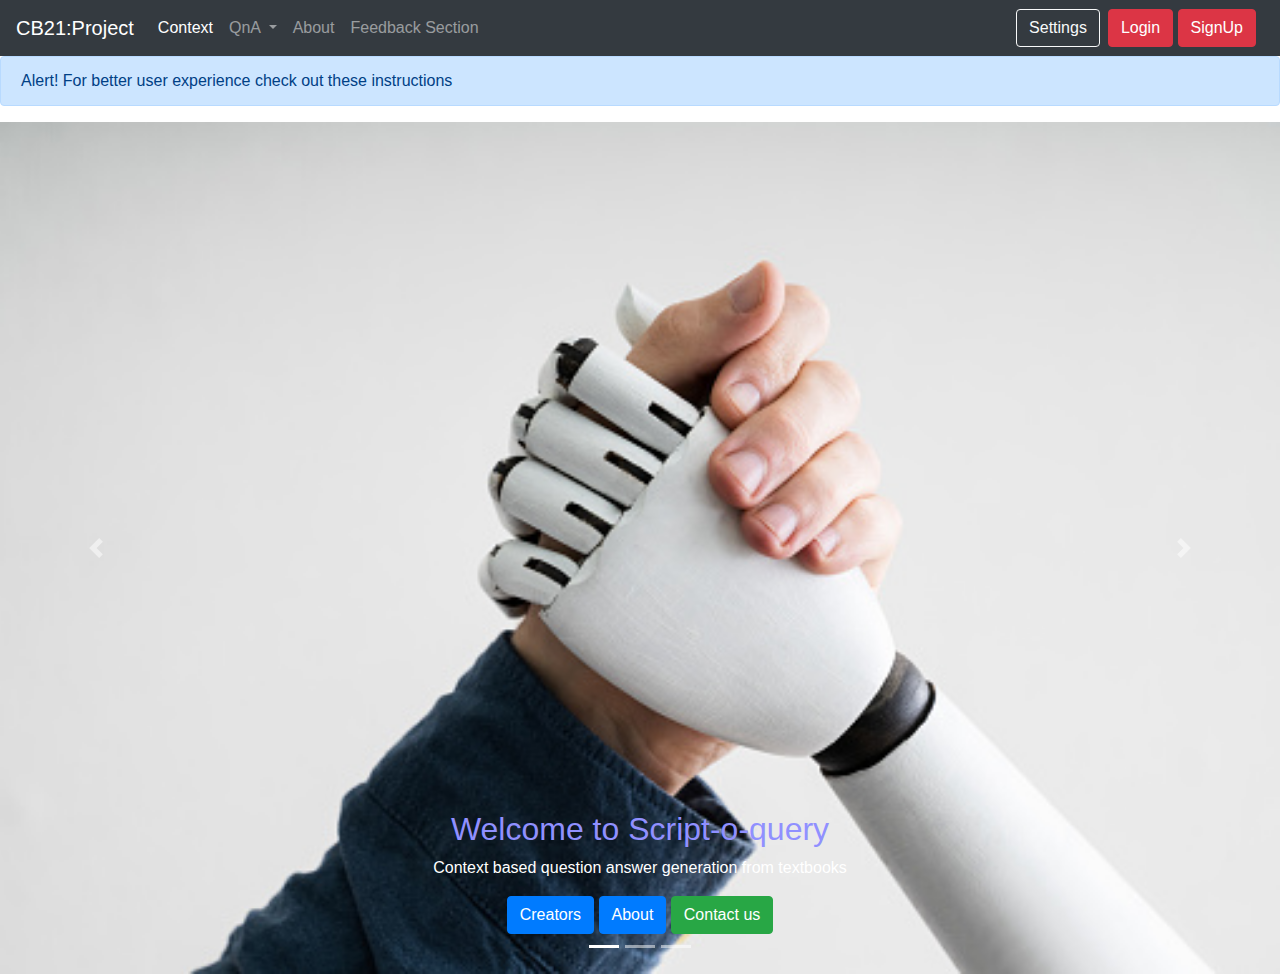
<file: index.html>
<!doctype html>
<html lang="en">

<head>
    <!-- Required meta tags -->
    <meta charset="utf-8">
    <meta name="viewport" content="width=device-width, initial-scale=1, shrink-to-fit=no">
    <meta name="description" content="Welcome to iCoder. A blog for coding enthusiasts">
    
    <!-- Bootstrap CSS -->
    <link rel="stylesheet" href="https://stackpath.bootstrapcdn.com/bootstrap/4.4.1/css/bootstrap.min.css"
        integrity="sha384-Vkoo8x4CGsO3+Hhxv8T/Q5PaXtkKtu6ug5TOeNV6gBiFeWPGFN9MuhOf23Q9Ifjh" crossorigin="anonymous">

    <title>CB21:Project</title>
</head>
<body>
    <nav class="navbar navbar-expand-lg navbar-dark bg-dark">
        <a class="navbar-brand" href="#">CB21:Project</a>
        <button class="navbar-toggler" type="button" data-toggle="collapse" data-target="#navbarSupportedContent"
            aria-controls="navbarSupportedContent" aria-expanded="false" aria-label="Toggle navigation">
            <span class="navbar-toggler-icon"></span>
        </button>

        <div class="collapse navbar-collapse" id="navbarSupportedContent">
            <ul class="navbar-nav mr-auto">
                <li class="nav-item active">
                    <a class="nav-link" href="/">Context <span class="sr-only">(current)</span></a>
                </li>
                

                <li class="nav-item dropdown">
                    <a class="nav-link dropdown-toggle" href="#" id="navbarDropdown" role="button"
                        data-toggle="dropdown" aria-haspopup="true" aria-expanded="false">
                        QnA
                    </a>
                    <div class="dropdown-menu" aria-labelledby="navbarDropdown">
                        <a class="dropdown-item" href="#">Paragraph based</a>
                        <a class="dropdown-item" href="#">File system based</a>
                        <div class="dropdown-divider"></div>
                        <a class="dropdown-item" href="#">Review our work</a>
                    </div>
                </li>
                <li class="nav-item">
                    <a class="nav-link" href="/about.html">About</a>
                </li>
                <li class="nav-item">
                    <a class="nav-link" href="/contact.html">Feedback Section</a>
                </li>


            </ul>
            <form class="form-inline my-2 my-lg-0">
                <!--<input class="form-control mr-sm-2" type="search" placeholder="Search" aria-label="Search">-->
                <button class="btn btn-outline-light my-2 my-sm-0" type="submit">Settings</button>
            </form>
            <div class="mx-2">
                <a href="login.html"><button class="btn btn-danger" data-toggle="modal" data-target="#loginModal">Login</button></a>
                <a href="signup.html"><button class="btn btn-danger" data-toggle="modal" data-target="#signupModal">SignUp</button></a>
            </div>
        </div>
    </nav>
    <div class="alert alert-primary" role="alert">
        Alert! For better user experience check out these instructions
    </div>
    <div id="carouselExampleCaptions" class="carousel slide carousel-fade" data-ride="carousel">
        <ol class="carousel-indicators">
            <li data-target="#carouselExampleCaptions" data-slide-to="0" class="active"></li>
            <li data-target="#carouselExampleCaptions" data-slide-to="1"></li>
            <li data-target="#carouselExampleCaptions" data-slide-to="2"></li>
        </ol>
        <div class="carousel-inner">
            <div class="carousel-item active">
                <img src="bot.jpg" class="d-block w-100" alt="...">
                <div class="carousel-caption d-none d-md-block">
                    <h2 style="color: rgb(144, 144, 255);">Welcome to Script-o-query</h2>
                    <p>Context based question answer generation from textbooks</p>
                    <a href="teamspage.html"><button class="btn btn-primary">Creators</button></a>
                    <a href="about.html"><button class="btn btn-primary">About</button></a>
                    <a href="contact.html"><button class="btn btn-success">Contact us</button></a>
                </div>
            </div>
            <div class="carousel-item">
                <img src="mcq.png" class="d-block w-100" alt="...">
                <div class="carousel-caption d-none d-md-block">
                    <h2 style="color: white;">Multiple choice questions generation</h2>
                    <p>Huhh..guessing time</p>
                    
                    <button class="btn btn-primary">A...B...C orrrr D...</button>
                    
                </div>
            </div>
            <div class="carousel-item">
                <img src="qna.png" class="d-block w-100" alt="...">
                <div class="carousel-caption d-none d-md-block">
                    <h2 style="color: rgb(3, 3, 51);">Upload content</h2>
                    <p style="color: rgb(29, 29, 102);">Generate long/short answers in seconds </p>
                    
                    <button class="btn btn-primary">From Textbooks</button>
                    <button class="btn btn-primary">From PPTs</button>
                    
                </div>
            </div>
            <div class="carousel-item">
                <img src="history.png" class="d-block w-100" alt="...">
                <div class="carousel-caption d-none d-md-block">
                    <h2 style="color: brown;">User History</h2>
                    <p>Track of QnA generated by user</p>
                    <button class="btn btn-primary">Coming soon</button>
                </div>
            </div>
        </div>
        <a class="carousel-control-prev" href="#carouselExampleCaptions" role="button" data-slide="prev">
            <span class="carousel-control-prev-icon" aria-hidden="true"></span>
            <span class="sr-only">Previous</span>
        </a>
        <a class="carousel-control-next" href="#carouselExampleCaptions" role="button" data-slide="next">
            <span class="carousel-control-next-icon" aria-hidden="true"></span>
            <span class="sr-only">Next</span>
        </a>
    </div>
    <script src="https://code.jquery.com/jquery-3.4.1.slim.min.js" integrity="sha384-J6qa4849blE2+poT4WnyKhv5vZF5SrPo0iEjwBvKU7imGFAV0wwj1yYfoRSJoZ+n"
    crossorigin="anonymous"></script>
    <script src="https://cdn.jsdelivr.net/npm/popper.js@1.16.0/dist/umd/popper.min.js"
    integrity="sha384-Q6E9RHvbIyZFJoft+2mJbHaEWldlvI9IOYy5n3zV9zzTtmI3UksdQRVvoxMfooAo"
    crossorigin="anonymous"></script>
    <script src="https://stackpath.bootstrapcdn.com/bootstrap/4.4.1/js/bootstrap.min.js"
    integrity="sha384-wfSDF2E50Y2D1uUdj0O3uMBJnjuUD4Ih7YwaYd1iqfktj0Uod8GCExl3Og8ifwB6"
    crossorigin="anonymous"></script>
</body>

</html>
</file>
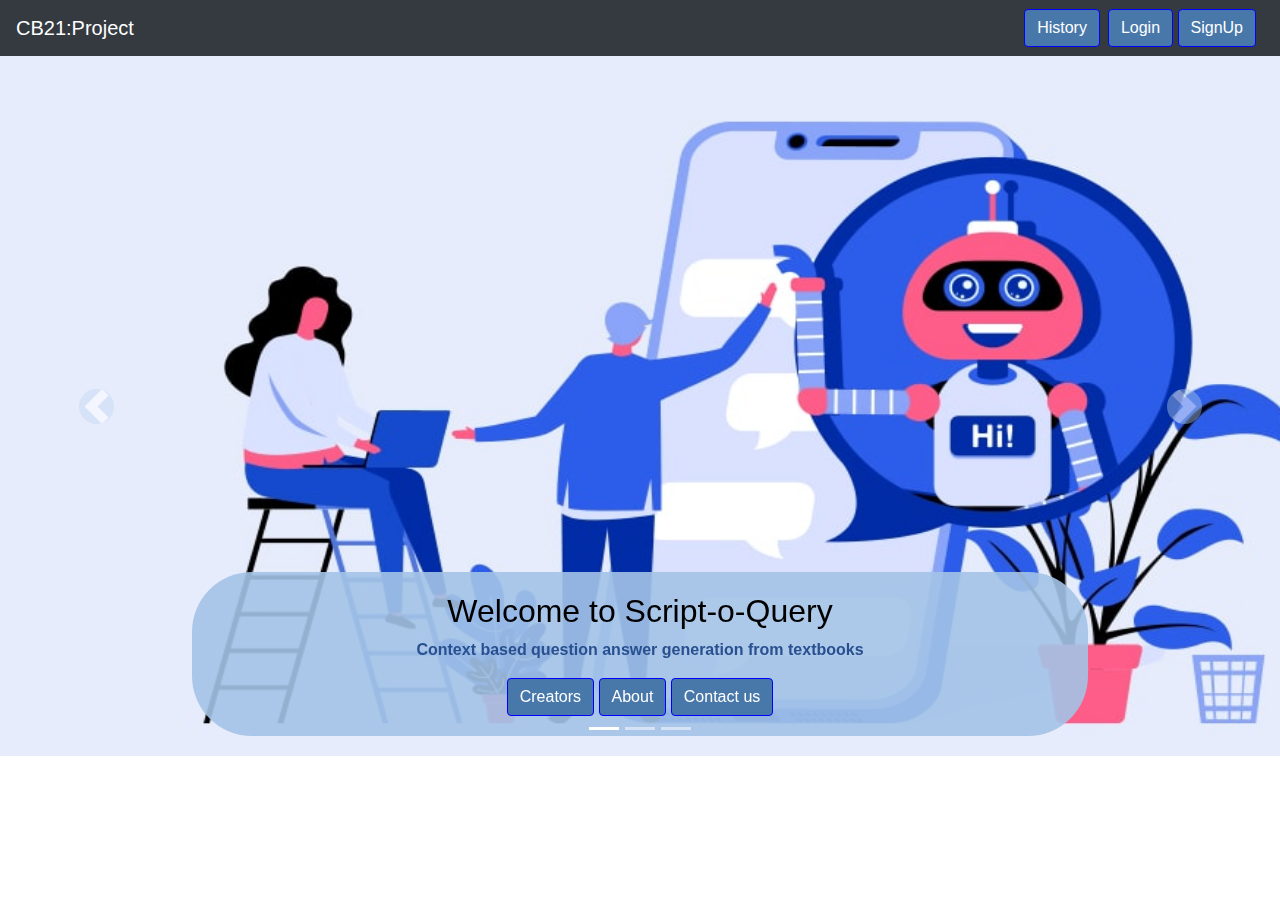
<file: templates/index.html>
<!doctype html>
<html lang="en">

<head>
    <!-- Required meta tags -->
    <meta charset="utf-8">
    <meta name="viewport" content="width=device-width, initial-scale=1, shrink-to-fit=no">
    <meta name="description" content="Welcome to iCoder. A blog for coding enthusiasts">
    
    <!-- Bootstrap CSS -->
    <link rel="stylesheet" href="https://stackpath.bootstrapcdn.com/bootstrap/4.4.1/css/bootstrap.min.css"
        integrity="sha384-Vkoo8x4CGsO3+Hhxv8T/Q5PaXtkKtu6ug5TOeNV6gBiFeWPGFN9MuhOf23Q9Ifjh" crossorigin="anonymous">
        <style>
            .carousel-caption 
            {
                background-color: rgb(163, 195, 231,0.9);
                border-radius: 60px;
            }
            .btn
            {
                border-color: blue;
                background-color: rgb(72,120,170);
            }
            .navbar-item
            {
                padding: 200px;
            }
            .carousel-control-prev-icon{
                border-radius:30px;
                background-color: rgb(163, 195, 231,0.5);
            }
            .carousel-control-next-icon{
                border-radius:30px;
                background-color: rgb(163, 195, 231,0.9);
            }
        </style>

    <title>CB21:Project</title>
</head>
<body>
    <nav class="navbar navbar-expand-lg navbar-dark bg-dark">
        <a class="navbar-brand" href="#">CB21:Project</a>
        <button class="navbar-toggler" type="button" data-toggle="collapse" data-target="#navbarSupportedContent"
            aria-controls="navbarSupportedContent" aria-expanded="false" aria-label="Toggle navigation">
            <span class="navbar-toggler-icon"></span>
        </button>

        <div class="collapse navbar-collapse" id="navbarSupportedContent">
            <ul class="navbar-nav mr-auto">
                
            </ul>
            <form class="form-inline my-2 my-lg-0">
                <!--<input class="form-control mr-sm-2" type="search" placeholder="Search" aria-label="Search">-->
                <button class="btn btn-primary" type="submit">History</button>
            </form>
            <div class="mx-2">
                <a href="login.html"><button class="btn btn-primary" data-toggle="modal" data-target="#loginModal">Login</button></a>
                <a href="signup.html"><button class="btn btn-primary" data-toggle="modal" data-target="#signupModal">SignUp</button></a>
            </div>
        </div>
    </nav>
    <div id="carouselExampleCaptions" class="carousel slide carousel-fade" data-ride="carousel">
        <ol class="carousel-indicators">
            <li data-target="#carouselExampleCaptions" data-slide-to="0" class="active"></li>
            <li data-target="#carouselExampleCaptions" data-slide-to="1"></li>
            <li data-target="#carouselExampleCaptions" data-slide-to="2"></li>
        </ol>
        <div class="carousel-inner" width="1300px">
            <div class="carousel-item active">
                <img src="../static/bott.jpg" height= "700px" width="1500px">
                <div class="carousel-caption">
                    <h2 style="color: black;">Welcome to Script-o-Query</h2>
                    <p style="color: #284F8F"><b>Context based question answer generation from textbooks</b></p>
                    <a href="teamspage.html"><button class="btn btn-primary">Creators</button></a>
                    <a href="about.html"><button class="btn btn-primary">About</button></a>
                    <a href="contact.html"><button class="btn btn-primary">Contact us</button></a>
                </div>
            </div>
            <div class="carousel-item">
                <img class="rounded mx-auto d-block" src="../static/mcq.webp" height= "700px" width="1200px" margin-left="20px">
                <div class="carousel-caption d-none d-md-block">
                    <h2 style="color: black;">Multiple choice questions generation</h2>
                    <p style="color: #284F8F"><b>Huhh..guessing time</b></p>
                    
                    <button class="btn btn-primary">A, B, C or D</button>
                    
                </div>
            </div>
            <div class="carousel-item">
                <img class="rounded mx-auto d-block" src="../static/qna1.jpg" height= "700px" width="1200px">
                <div class="carousel-caption d-none d-md-block">
                    <h2 style="color: rgb(3, 3, 51);">Upload content</h2>
                    <p style="color: #284F8F"><b>Generate long/short answers in seconds</b></p>
                    
                    <button class="btn btn-primary">From Textbooks</button>
                    <button class="btn btn-primary">From PPTs</button>
                    
                </div>
            </div>
           <!-- <div class="carousel-item">
                <img src="../static/history.png" class="d-block w-100" alt="...">
                <div class="carousel-caption d-none d-md-block">
                    <h2 style="color: brown;">User History</h2>
                    <p>Track of QnA generated by user</p>
                    <button class="btn btn-primary">Coming soon</button>
                </div>
            </div>
        </div> -->
        <a class="carousel-control-prev" href="#carouselExampleCaptions" role="button" data-slide="prev">
            <span class="carousel-control-prev-icon" aria-hidden="true" style=" height: 35px; width:35px"></span>
            <span class="sr-only" >Previous</span>
        </a>
        <a class="carousel-control-next" href="#carouselExampleCaptions" role="button" data-slide="next">
            <span class="carousel-control-next-icon" aria-hidden="true" style=" height: 35px; width:35px"></span>
            <span class="sr-only">Next</span>
        </a>
    </div>
    <script src="https://code.jquery.com/jquery-3.4.1.slim.min.js" integrity="sha384-J6qa4849blE2+poT4WnyKhv5vZF5SrPo0iEjwBvKU7imGFAV0wwj1yYfoRSJoZ+n"
    crossorigin="anonymous"></script>
    <script src="https://cdn.jsdelivr.net/npm/popper.js@1.16.0/dist/umd/popper.min.js"
    integrity="sha384-Q6E9RHvbIyZFJoft+2mJbHaEWldlvI9IOYy5n3zV9zzTtmI3UksdQRVvoxMfooAo"
    crossorigin="anonymous"></script>
    <script src="https://stackpath.bootstrapcdn.com/bootstrap/4.4.1/js/bootstrap.min.js"
    integrity="sha384-wfSDF2E50Y2D1uUdj0O3uMBJnjuUD4Ih7YwaYd1iqfktj0Uod8GCExl3Og8ifwB6"
    crossorigin="anonymous"></script>
</body>

</html>
</file>
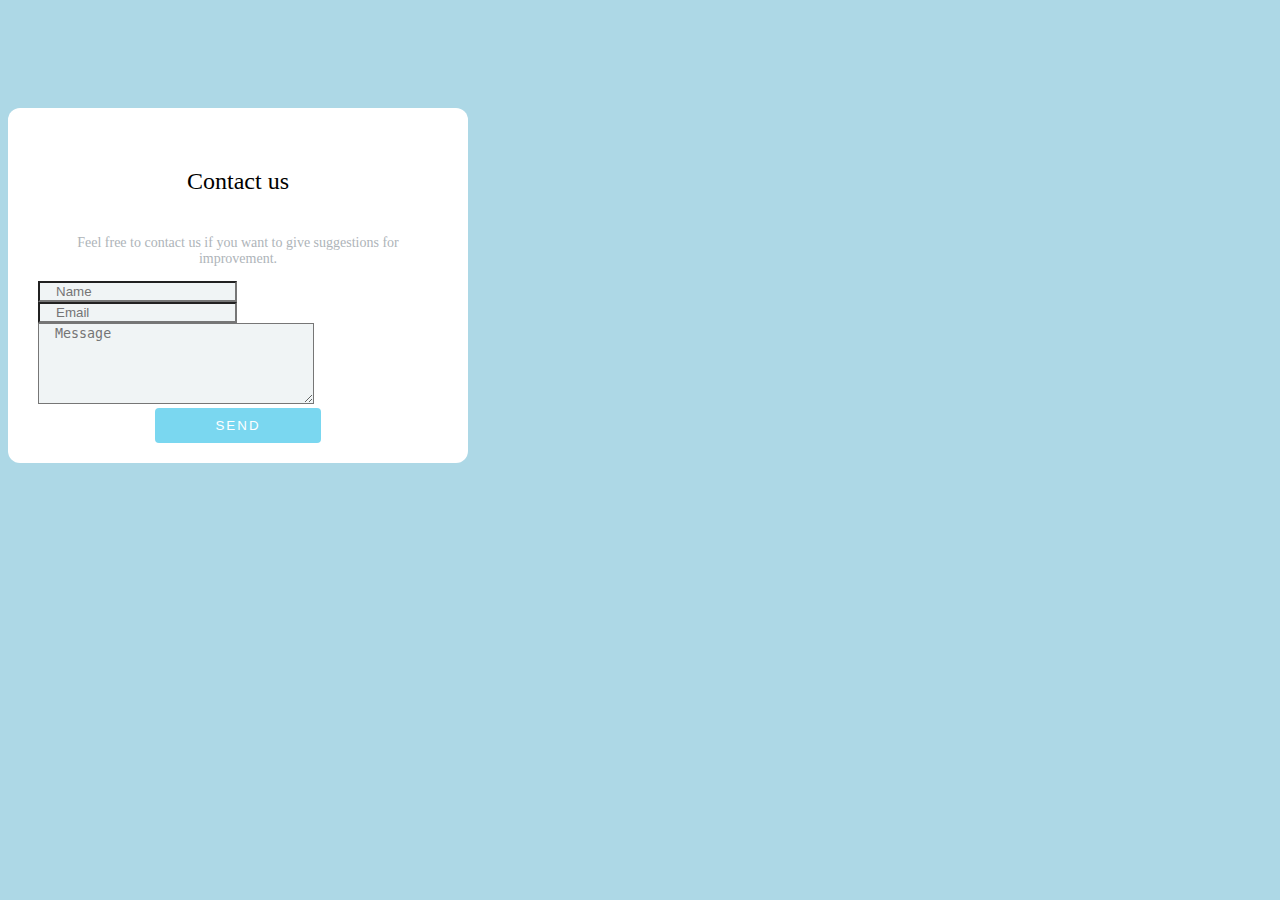
<file: contact (1).html>
<!DOCTYPE html>
<html lang="en">
<head>
    <meta charset="UTF-8">
    <meta http-equiv="X-UA-Compatible" content="IE=edge">
    <meta name="viewport" content="width=device-width, initial-scale=1.0">
    <link href="https://cdn.jsdelivr.net/npm/bootstrap@5.1.3/dist/css/bootstrap.min.css" rel="stylesheet" integrity="sha384-1BmE4kWBq78iYhFldvKuhfTAU6auU8tT94WrHftjDbrCEXSU1oBoqyl2QvZ6jIW3" crossorigin="anonymous">
    <link rel="stylesheet" href="contact_style.css">
    <title>Contact Us</title>
</head>
<body>
    <div>
        <div class="contact-form-wrapper d-flex justify-content-center">
          <form action="#" class="contact-form">
            <h5 class="title">Contact us</h5>
            <p class="description">Feel free to contact us if you want to give suggestions for improvement.
            </p>
            <div>
              <input type="text" class="form-control rounded border-white mb-3 form-input" id="name" placeholder="Name" required>
            </div>
            <div>
              <input type="email" class="form-control rounded border-white mb-3 form-input" placeholder="Email" required>
            </div>
            <div>
              <textarea id="message" class="form-control rounded border-white mb-3 form-text-area" rows="5" cols="30" placeholder="Message" required></textarea>
            </div>
            <div class="submit-button-wrapper">
              <input type="submit" value="Send">
            </div>
          </form>
        </div>
      </div>
</body>
</html>
</file>
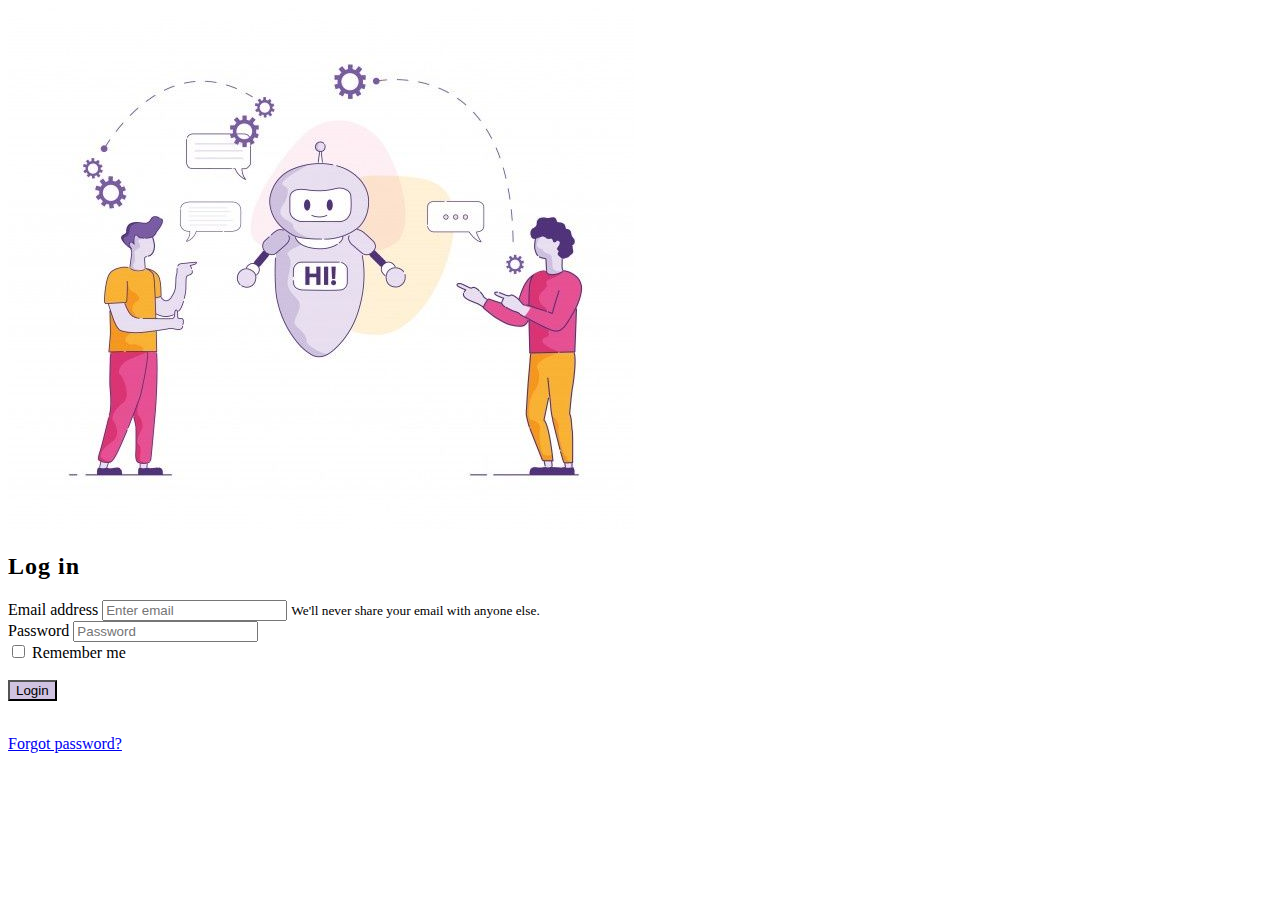
<file: login.html>
<!DOCTYPE html>
<html lang="en">
<head>
    <meta charset="UTF-8">
    <meta http-equiv="X-UA-Compatible" content="IE=edge">
    <meta name="viewport" content="width=device-width, initial-scale=1.0">
    <title>Login</title>
    <!-- CSS only -->
<link href="https://cdn.jsdelivr.net/npm/bootstrap@5.1.3/dist/css/bootstrap.min.css" rel="stylesheet" integrity="sha384-1BmE4kWBq78iYhFldvKuhfTAU6auU8tT94WrHftjDbrCEXSU1oBoqyl2QvZ6jIW3" crossorigin="anonymous">
</head>
<body>
    <section class="vh-100">
        <div class="container py-5 h-100">
          <div class="row d-flex align-items-center justify-content-center h-100">
            <div class="col-md-8 col-lg-7 col-xl-6">
              <img src="login.jpeg"  class="img-fluid" alt="Phone image">
            </div>
            <div class="col-md-7 col-lg-5 col-xl-5 offset-xl-1">
                <form style="width: auto">

                    <h2 style="letter-spacing: 1px;">Log in</h2>
                    <div class="form-outline mb-4">
                        <label for="exampleInputEmail1" class=" col-form-label col-form-label-lg">Email address</label>
                        <input type="email" class="form-control form-control-lg" id="exampleInputEmail1" aria-describedby="emailHelp" placeholder="Enter email">
                        <small id="emailHelp" class="form-text text-muted">We'll never share your email with anyone else.</small>
                      </div>
                      <div class="form-outline mb-4">
                        <label for="exampleInputPassword1" class="col-form-label col-form-label-lg">Password</label>
                        <input type="password" class="form-control form-control-lg" id="exampleInputPassword1" placeholder="Password">
                      </div>
                      <div class="form-check">
                        <input type="checkbox" class="form-check-input" id="exampleCheck1">
                        <label class="form-check-label" for="exampleCheck1">Remember me</label>
                      </div>
                      <br>
                      <button type="submit" class="btn btn-lg btn-block" style="background-color: #d0c3e1!important;">Login</button>
                     <br> <br>
                     <p class="medium mb-4 pb-lg-2"><a class="text-muted" href="#!" >Forgot password?</a></p>
                  </form>
            </div>
          </div>
        </div>
      </section>

</body>
</html>
</file>
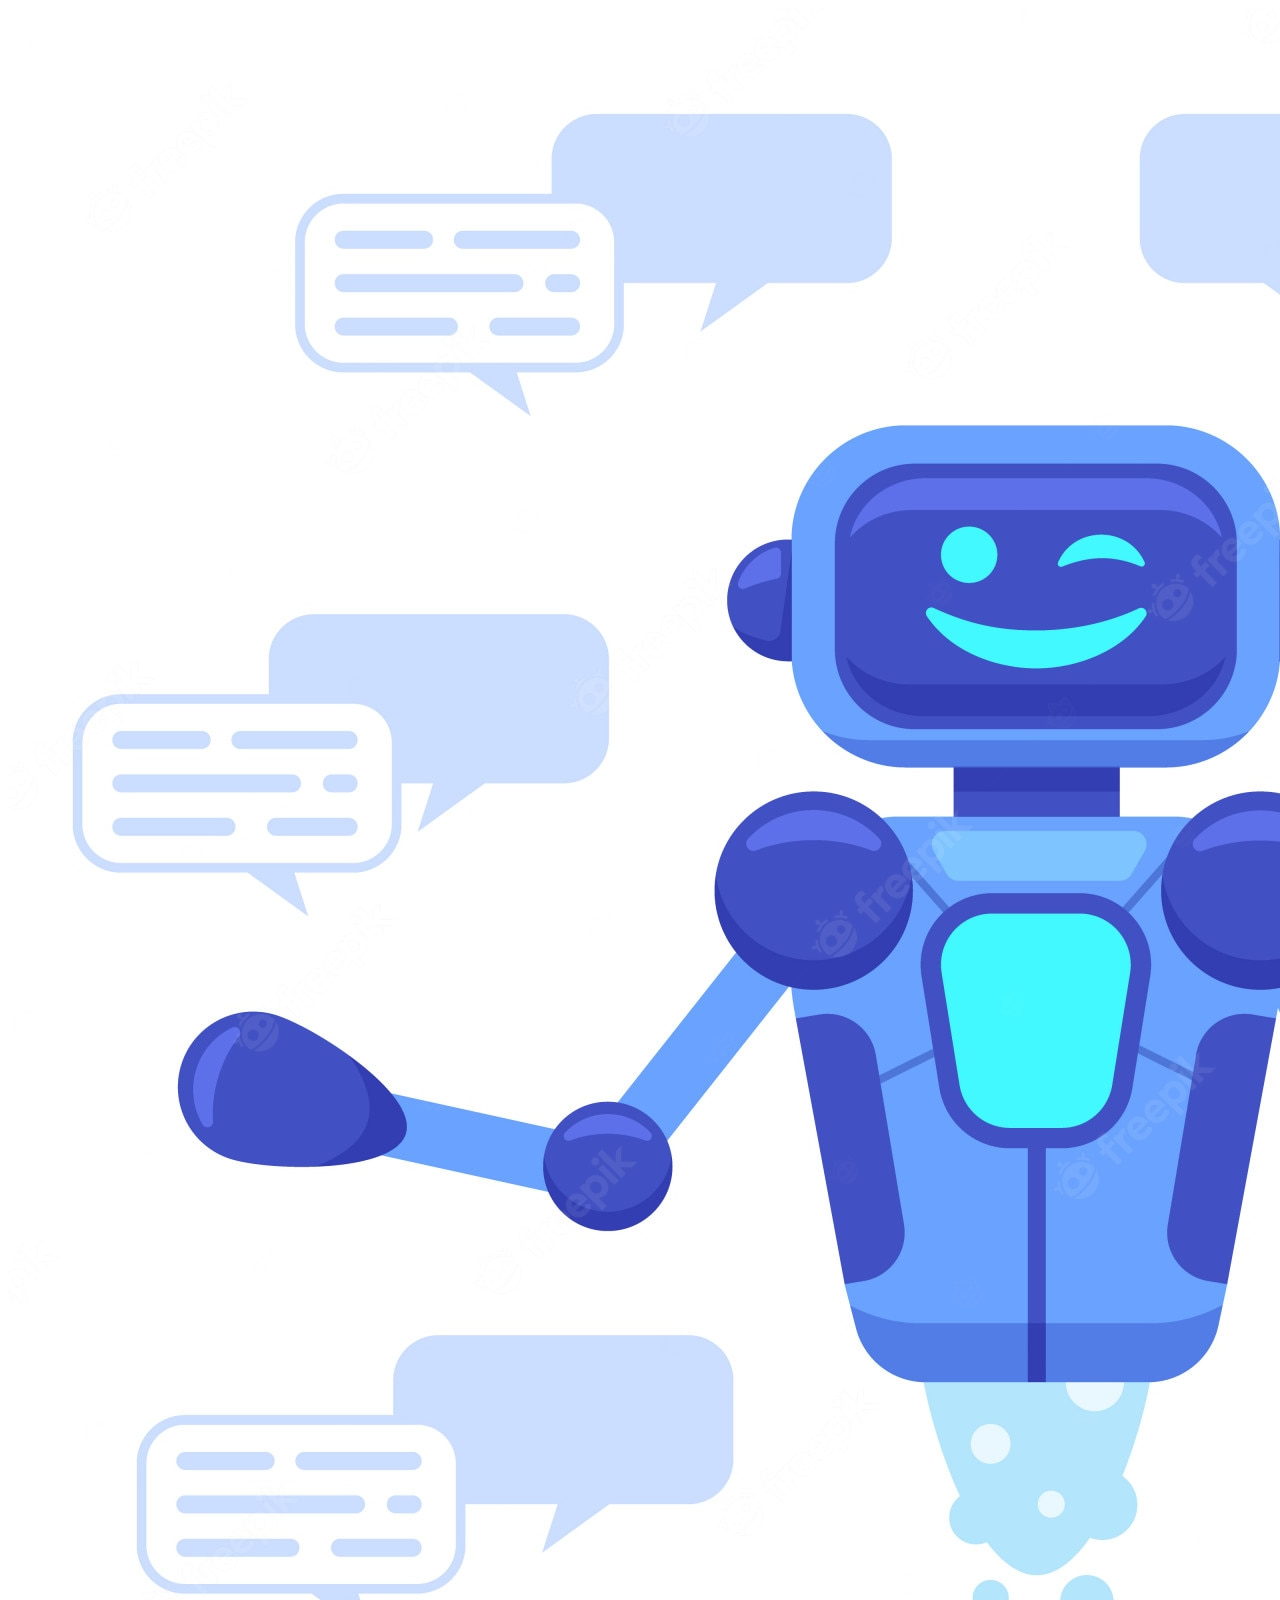
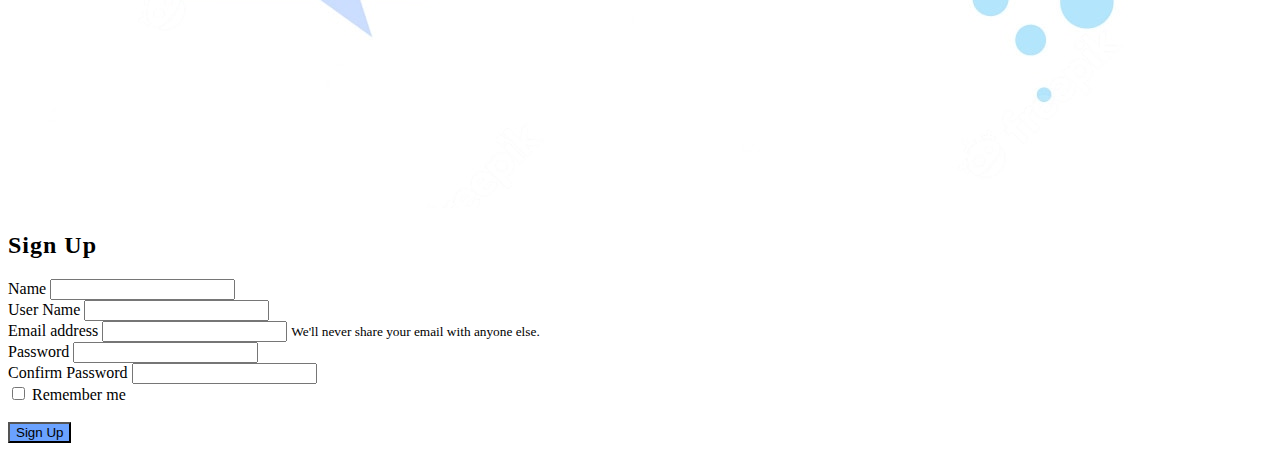
<file: signup.html>
<!DOCTYPE html>
<html lang="en">
<head>
    <meta charset="UTF-8">
    <meta http-equiv="X-UA-Compatible" content="IE=edge">
    <meta name="viewport" content="width=device-width, initial-scale=1.0">
    <title>Sign In</title>
    <!-- CSS only -->
<link href="https://cdn.jsdelivr.net/npm/bootstrap@5.1.3/dist/css/bootstrap.min.css" rel="stylesheet" integrity="sha384-1BmE4kWBq78iYhFldvKuhfTAU6auU8tT94WrHftjDbrCEXSU1oBoqyl2QvZ6jIW3" crossorigin="anonymous">
</head>
<body>
    <section class="vh-100">
        <div class="container py-5 h-100">
          <div class="row d-flex align-items-center justify-content-center h-100">
            <div class="col-md-8 col-lg-7 col-xl-6">
              <img src="signin.jpeg"  class="img-fluid" alt="Phone image">
            </div>
            <div class="col-md-7 col-lg-5 col-xl-5 offset-xl-1">
                <form style="width: auto">

                    <h2 style="letter-spacing: 1px;">Sign Up</h2>
                    <div class="form-outline mb-4">
                        <label for="exampleInputPassword1" class="col-form-label col-form-label-lg">Name</label>
                        <input class="form-control form-control-lg" id="exampleInputPassword1" placeholder="">
                      </div>
                      <div class="form-outline mb-4">
                        <label for="exampleInputPassword1" class="col-form-label col-form-label-lg">User Name</label>
                        <input class="form-control form-control-lg" id="exampleInputPassword1" placeholder="">
                      </div>
                    <div class="form-outline mb-4">
                        <label for="exampleInputEmail1" class=" col-form-label col-form-label-lg">Email address</label>
                        <input type="email" class="form-control form-control-lg" id="exampleInputEmail1" aria-describedby="emailHelp" placeholder="">
                        <small id="emailHelp" class="form-text text-muted">We'll never share your email with anyone else.</small>
                      </div>
                      <div class="form-outline mb-4">
                        <label for="exampleInputPassword1" class="col-form-label col-form-label-lg">Password</label>
                        <input type="password" class="form-control form-control-lg" id="exampleInputPassword1" placeholder="">
                      </div>
                      <div class="form-outline mb-4">
                        <label for="exampleInputPassword1" class="col-form-label col-form-label-lg">Confirm Password</label>
                        <input type="password" class="form-control form-control-lg" id="exampleInputPassword1" placeholder="">
                      </div>
                      <div class="form-check">
                        <input type="checkbox" class="form-check-input" id="exampleCheck1">
                        <label class="form-check-label" for="exampleCheck1">Remember me</label>
                      </div>
                      <br>
                      <button type="submit" class="btn btn-lg btn-block" style="background-color: #6aa2ff!important;">Sign Up</button>
                     <br> <br>
                  </form>
            </div>
          </div>
        </div>
      </section>

</body>
</html>
</file>
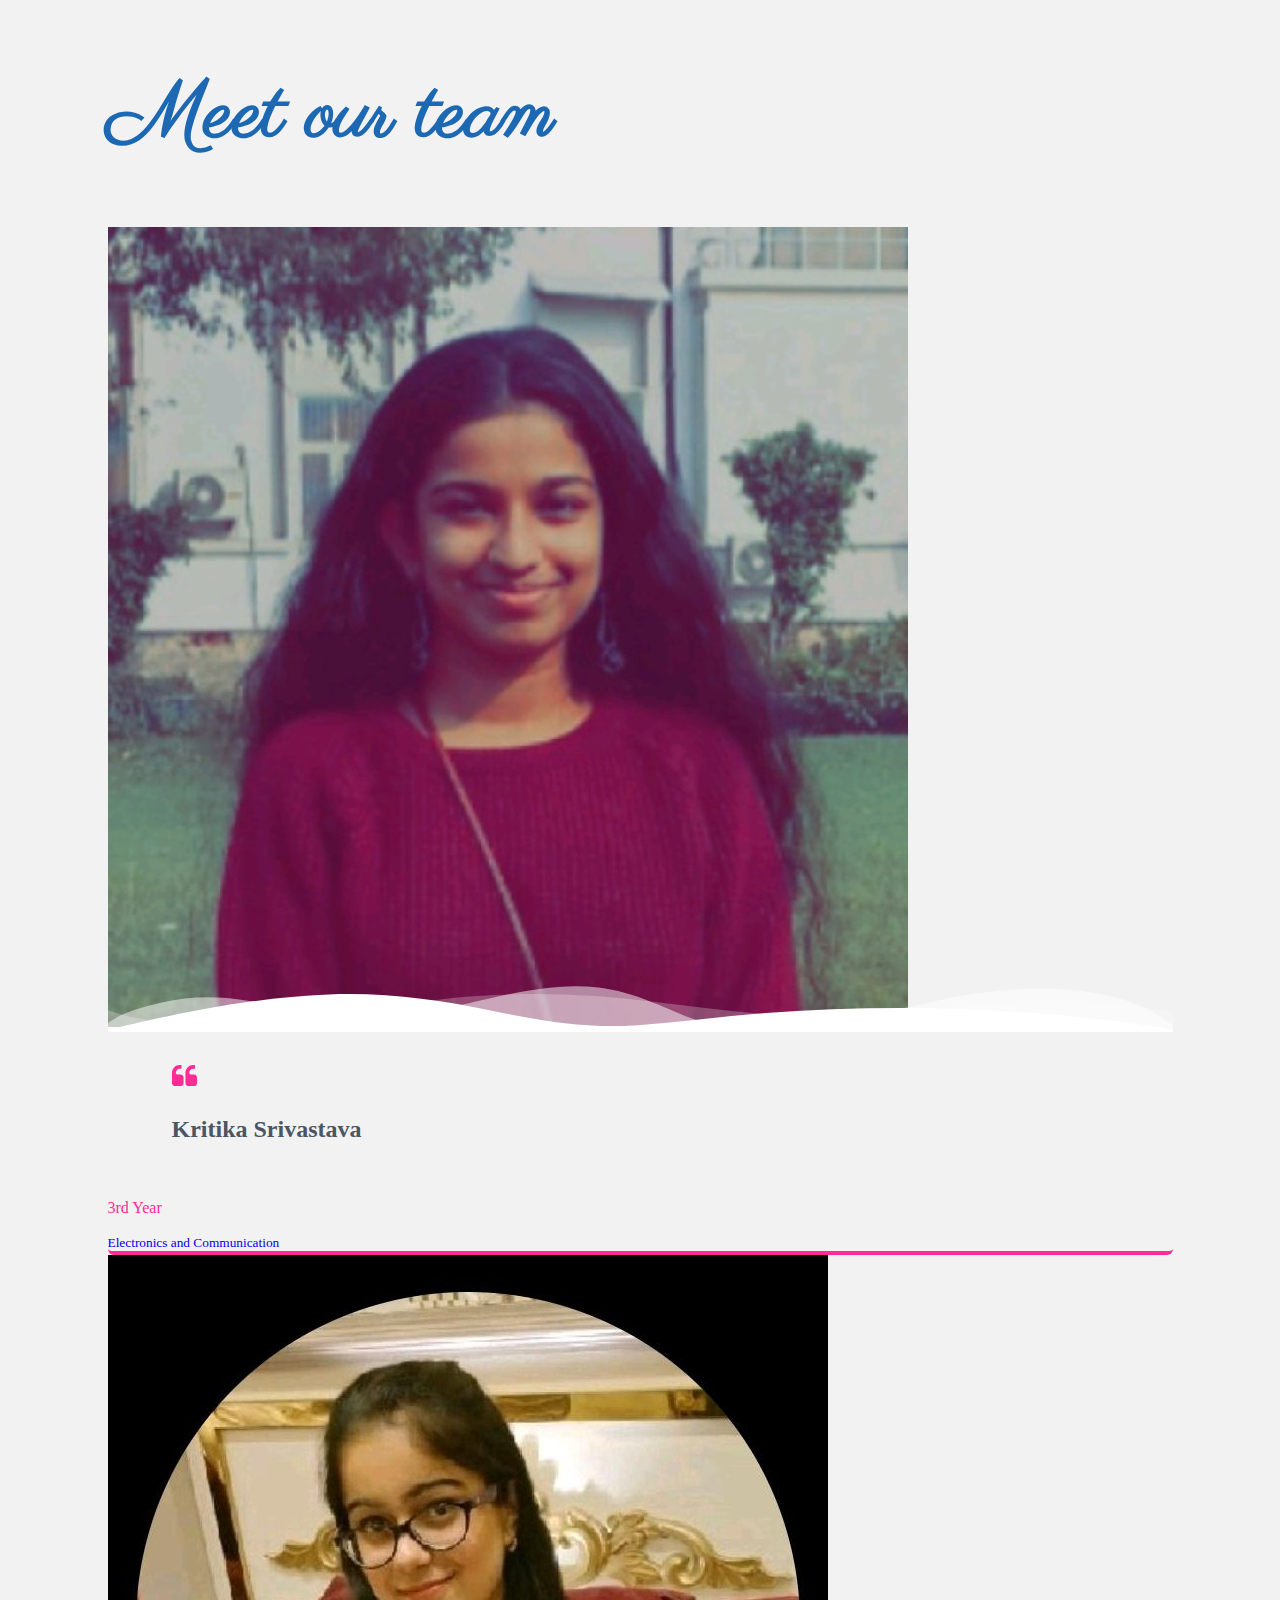
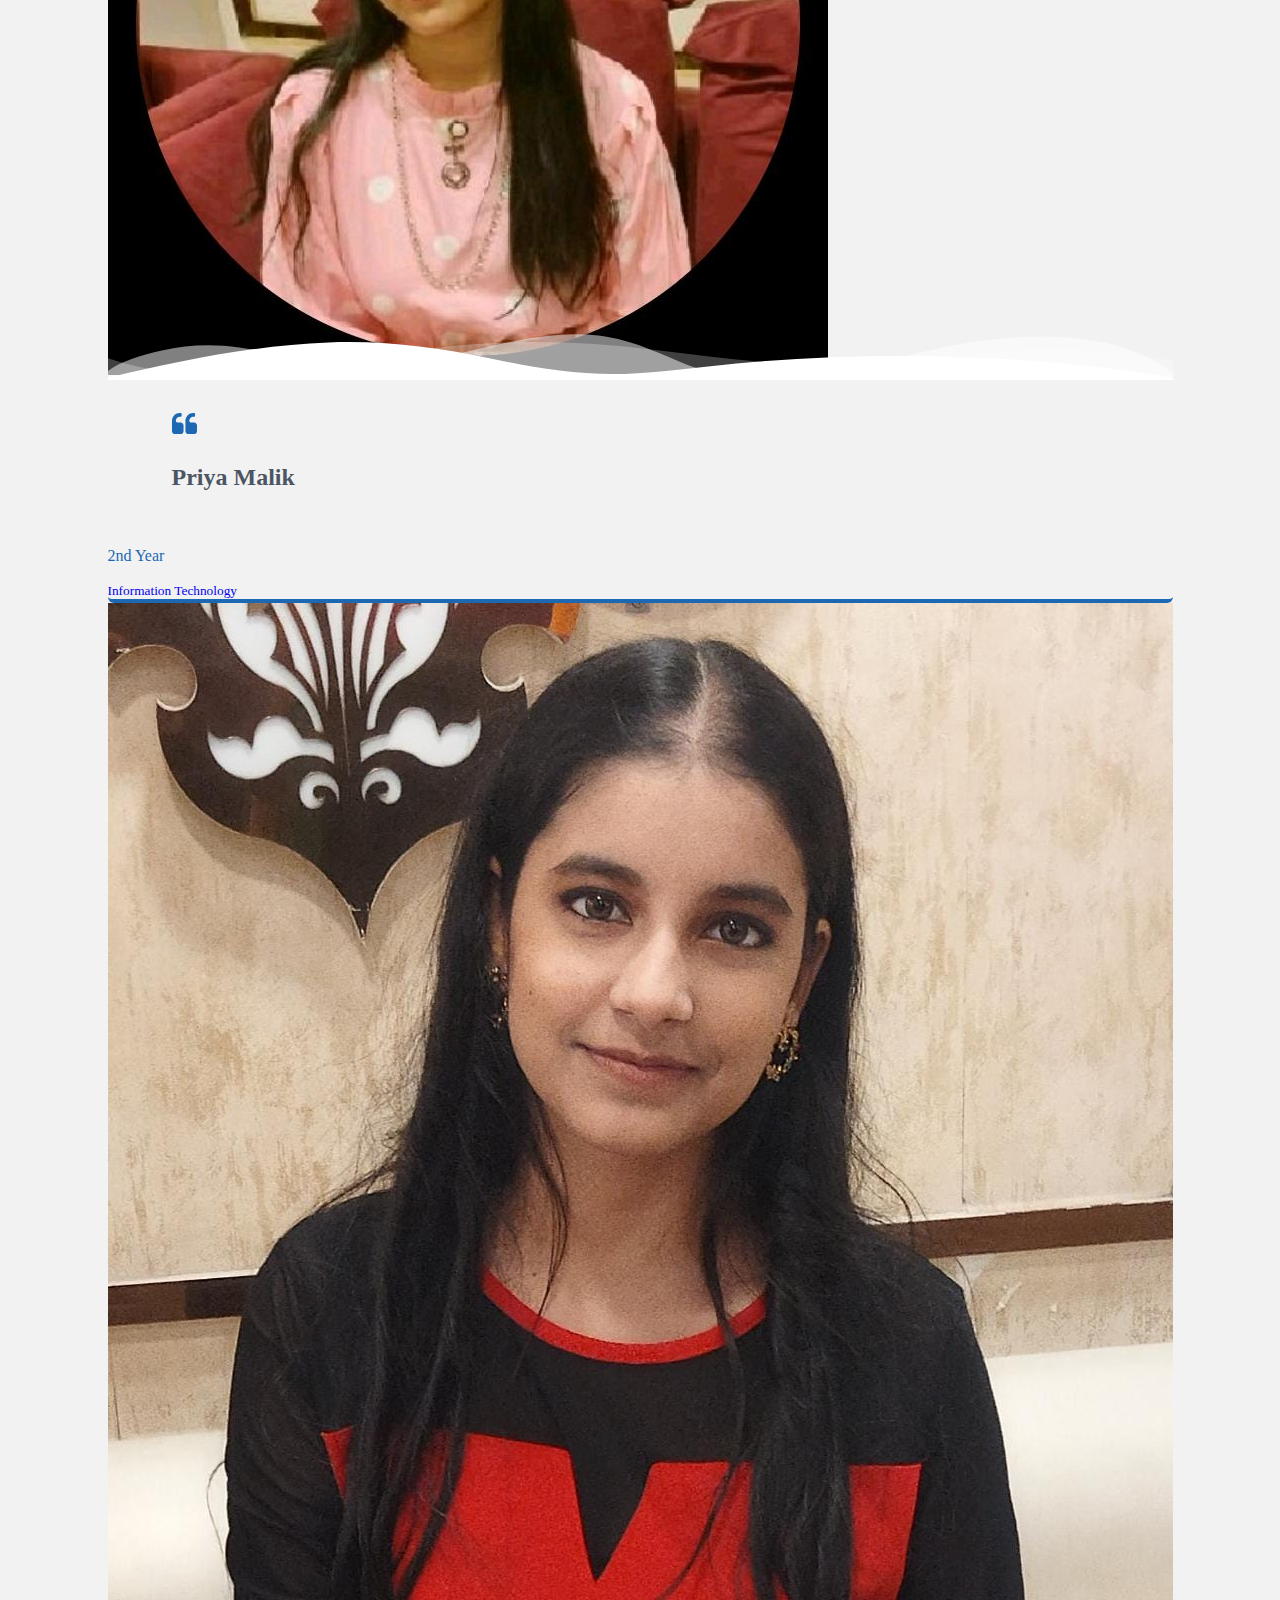
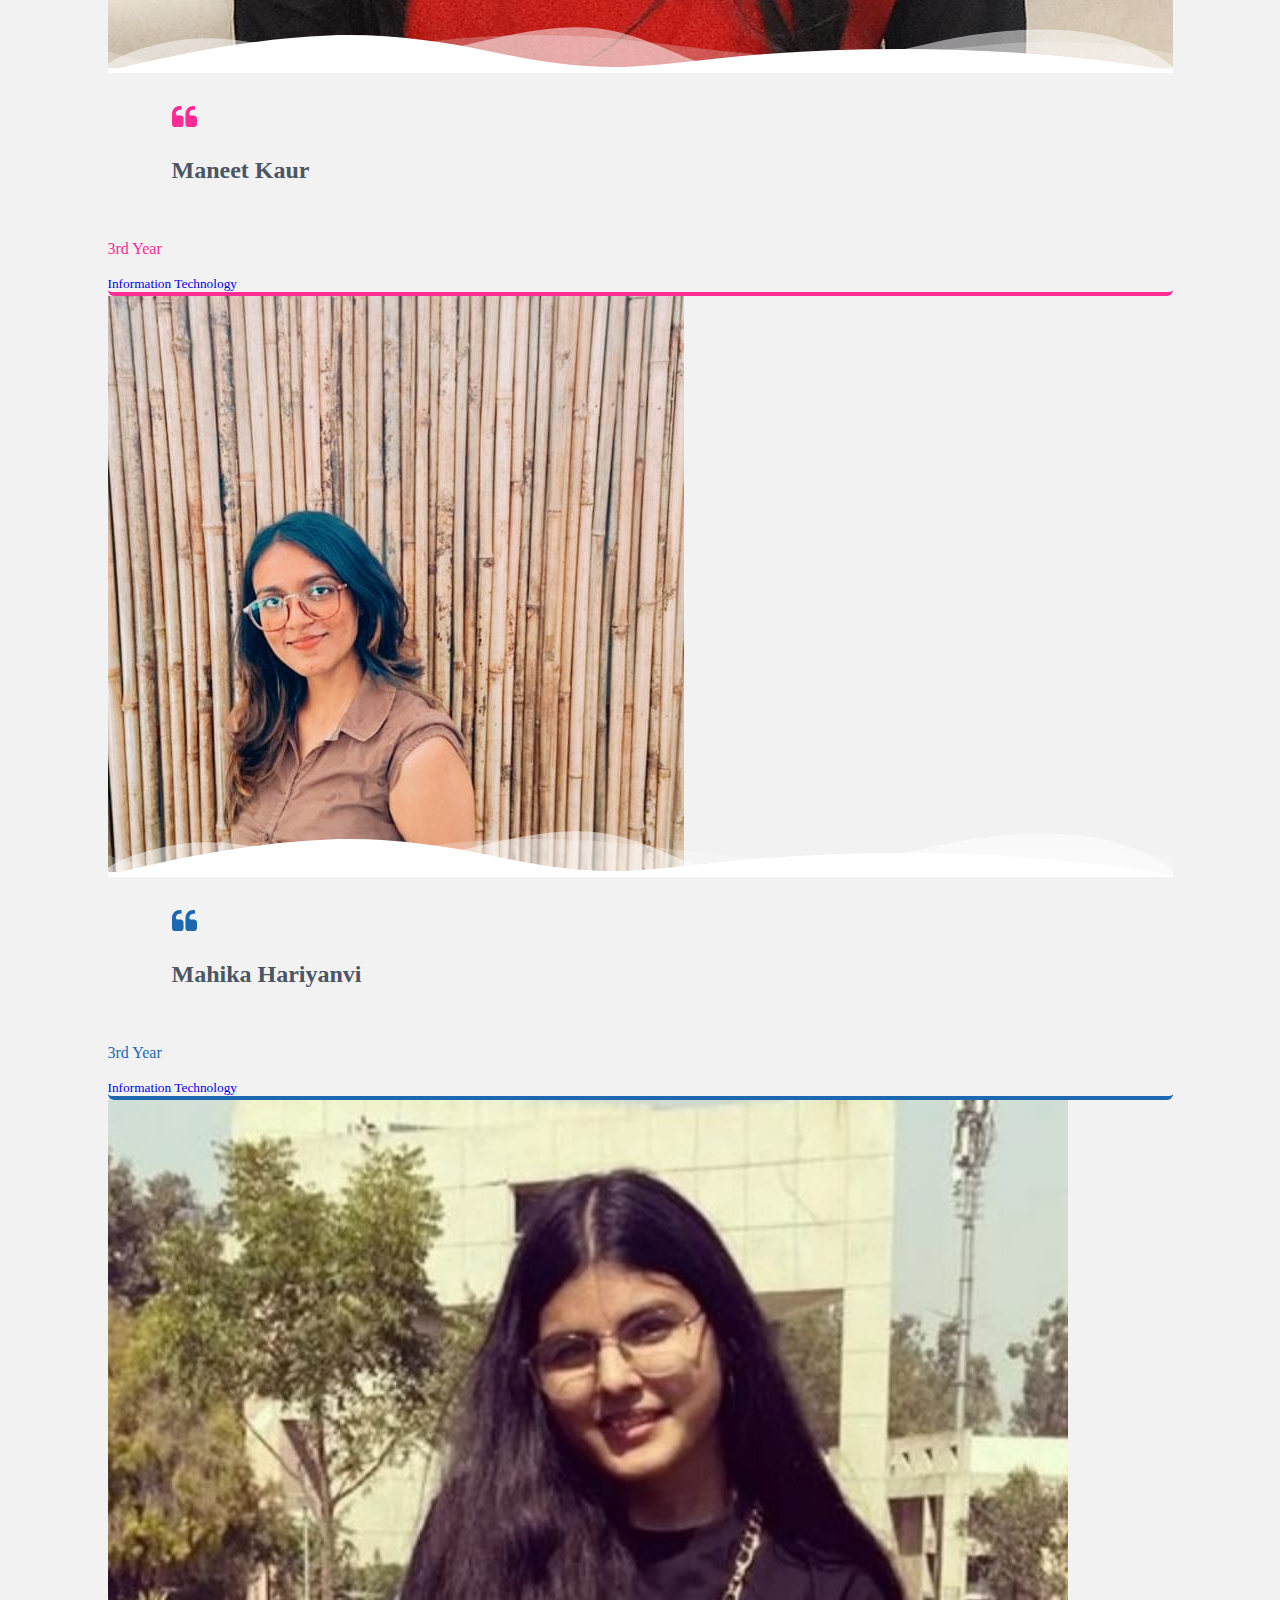
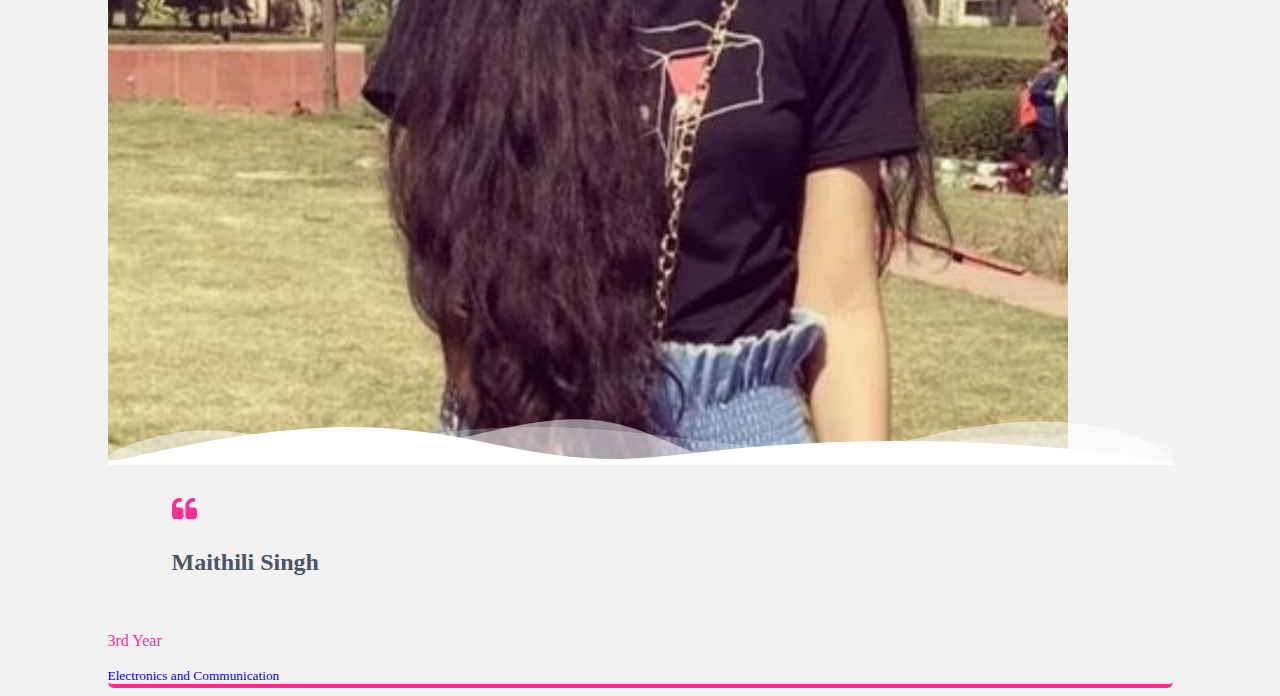
<file: teamspage.html>
<!DOCTYPE html>
<html lang="en">
  <head>
    <meta charset="UTF-8" />
    <meta http-equiv="X-UA-Compatible" content="IE=edge" />
    <meta name="viewport" content="width=device-width, initial-scale=1.0" />
    <!-- CSS only -->
    <link
      href="https://cdn.jsdelivr.net/npm/bootstrap@5.2.0/dist/css/bootstrap.min.css"
      rel="stylesheet"
      integrity="sha384-gH2yIJqKdNHPEq0n4Mqa/HGKIhSkIHeL5AyhkYV8i59U5AR6csBvApHHNl/vI1Bx"
      crossorigin="anonymous"
    />
    <title>Home Page</title>
    <link rel="stylesheet" href="teamspage.css" />
  </head>
  <body>
    <div class="container py-5">
      <div class="row text-center">
        <div class="col-lg-12">
          <h1>Meet our team</h1>
          <p
            class="lead font-weight-normal mt-4"
            style="color: #111827; margin-bottom: 3.5em"
          >
            
          </p>
        </div>
      </div>
      <div class="row row-cols-1 row-cols-md-3 g-4">
        <a href="https://www.linkedin.com/in/kritika-srivastava-2a5910203/">
          <div class="col">
            <div
              class="card card-pink h-100 overflow-hidden shadow bg-white border-0 px-0"
            >
              <div class="card-shape">
                <img src="Kritika.jpg.jpeg" class="card-img-top" alt="Jane" />
                <div class="custom-shape-divider-bottom-1634717805">
                  <svg
                    data-name="Layer 1"
                    xmlns="http://www.w3.org/2000/svg"
                    viewBox="0 0 1200 120"
                    preserveAspectRatio="none"
                  >
                    <path
                      d="M0,0V46.29c47.79,22.2,103.59,32.17,158,28,70.36-5.37,136.33-33.31,206.8-37.5C438.64,32.43,512.34,53.67,583,72.05c69.27,18,138.3,24.88,209.4,13.08,36.15-6,69.85-17.84,104.45-29.34C989.49,25,1113-14.29,1200,52.47V0Z"
                      opacity=".25"
                      class="shape-fill"
                    ></path>
                    <path
                      d="M0,0V15.81C13,36.92,27.64,56.86,47.69,72.05,99.41,111.27,165,111,224.58,91.58c31.15-10.15,60.09-26.07,89.67-39.8,40.92-19,84.73-46,130.83-49.67,36.26-2.85,70.9,9.42,98.6,31.56,31.77,25.39,62.32,62,103.63,73,40.44,10.79,81.35-6.69,119.13-24.28s75.16-39,116.92-43.05c59.73-5.85,113.28,22.88,168.9,38.84,30.2,8.66,59,6.17,87.09-7.5,22.43-10.89,48-26.93,60.65-49.24V0Z"
                      opacity=".5"
                      class="shape-fill"
                    ></path>
                    <path
                      d="M0,0V5.63C149.93,59,314.09,71.32,475.83,42.57c43-7.64,84.23-20.12,127.61-26.46,59-8.63,112.48,12.24,165.56,35.4C827.93,77.22,886,95.24,951.2,90c86.53-7,172.46-45.71,248.8-84.81V0Z"
                      class="shape-fill"
                    ></path>
                  </svg>
                </div>
              </div>
              <div class="card-body">
                <blockquote>
                  <svg
                    xmlns="http://www.w3.org/2000/svg"
                    viewBox="0 0 475.082 475.081"
                    x="0px"
                    y="0px"
                    width="25px"
                    height="25px"
                    xmlns:xml="http://www.w3.org/XML/1998/namespace"
                    xml:space="preserve"
                    version="1.1"
                  >
                    <g>
                      <g>
                        <path
                          d="M 164.45 219.27 h -63.954 c -7.614 0 -14.087 -2.664 -19.417 -7.994 c -5.327 -5.33 -7.994 -11.801 -7.994 -19.417 v -9.132 c 0 -20.177 7.139 -37.401 21.416 -51.678 c 14.276 -14.272 31.503 -21.411 51.678 -21.411 h 18.271 c 4.948 0 9.229 -1.809 12.847 -5.424 c 3.616 -3.617 5.424 -7.898 5.424 -12.847 V 54.819 c 0 -4.948 -1.809 -9.233 -5.424 -12.85 c -3.617 -3.612 -7.898 -5.424 -12.847 -5.424 h -18.271 c -19.797 0 -38.684 3.858 -56.673 11.563 c -17.987 7.71 -33.545 18.132 -46.68 31.267 c -13.134 13.129 -23.553 28.688 -31.262 46.677 C 3.855 144.039 0 162.931 0 182.726 v 200.991 c 0 15.235 5.327 28.171 15.986 38.834 c 10.66 10.657 23.606 15.985 38.832 15.985 h 109.639 c 15.225 0 28.167 -5.328 38.828 -15.985 c 10.657 -10.663 15.987 -23.599 15.987 -38.834 V 274.088 c 0 -15.232 -5.33 -28.168 -15.994 -38.832 C 192.622 224.6 179.675 219.27 164.45 219.27 Z"
                        />
                        <path
                          d="M 459.103 235.256 c -10.656 -10.656 -23.599 -15.986 -38.828 -15.986 h -63.953 c -7.61 0 -14.089 -2.664 -19.41 -7.994 c -5.332 -5.33 -7.994 -11.801 -7.994 -19.417 v -9.132 c 0 -20.177 7.139 -37.401 21.409 -51.678 c 14.271 -14.272 31.497 -21.411 51.682 -21.411 h 18.267 c 4.949 0 9.233 -1.809 12.848 -5.424 c 3.613 -3.617 5.428 -7.898 5.428 -12.847 V 54.819 c 0 -4.948 -1.814 -9.233 -5.428 -12.85 c -3.614 -3.612 -7.898 -5.424 -12.848 -5.424 h -18.267 c -19.808 0 -38.691 3.858 -56.685 11.563 c -17.984 7.71 -33.537 18.132 -46.672 31.267 c -13.135 13.129 -23.559 28.688 -31.265 46.677 c -7.707 17.987 -11.567 36.879 -11.567 56.674 v 200.991 c 0 15.235 5.332 28.171 15.988 38.834 c 10.657 10.657 23.6 15.985 38.828 15.985 h 109.633 c 15.229 0 28.171 -5.328 38.827 -15.985 c 10.664 -10.663 15.985 -23.599 15.985 -38.834 V 274.088 C 475.082 258.855 469.76 245.92 459.103 235.256 Z"
                        />
                      </g>
                    </g>
                  </svg>
                  <p class="font-italic mt-2 mb-6 member">
                    <strong>Kritika Srivastava</strong>
                  </p>
                </blockquote>
              </div>
              <div class="card-footer">
                <p class="mb-0 font-weight-bolder" style="color: #ff2c95">
                  3rd Year
                </p>
                <small class="text-muted">Electronics and Communication</small>
              </div>
            </div>
          </div>
        </a>
        <a href="https://www.linkedin.com/in/priya-malik-558984165/">
          <div class="col">
            <div
              class="card card-blue h-100 overflow-hidden shadow bg-white border-0 px-0"
            >
              <div class="card-shape">
                <img src="Priya.jpg.jpeg" class="card-img-top" alt="Thomas" />
                <div class="custom-shape-divider-bottom-1634717805">
                  <svg
                    data-name="Layer 1"
                    xmlns="http://www.w3.org/2000/svg"
                    viewBox="0 0 1200 120"
                    preserveAspectRatio="none"
                  >
                    <path
                      d="M0,0V46.29c47.79,22.2,103.59,32.17,158,28,70.36-5.37,136.33-33.31,206.8-37.5C438.64,32.43,512.34,53.67,583,72.05c69.27,18,138.3,24.88,209.4,13.08,36.15-6,69.85-17.84,104.45-29.34C989.49,25,1113-14.29,1200,52.47V0Z"
                      opacity=".25"
                      class="shape-fill"
                    ></path>
                    <path
                      d="M0,0V15.81C13,36.92,27.64,56.86,47.69,72.05,99.41,111.27,165,111,224.58,91.58c31.15-10.15,60.09-26.07,89.67-39.8,40.92-19,84.73-46,130.83-49.67,36.26-2.85,70.9,9.42,98.6,31.56,31.77,25.39,62.32,62,103.63,73,40.44,10.79,81.35-6.69,119.13-24.28s75.16-39,116.92-43.05c59.73-5.85,113.28,22.88,168.9,38.84,30.2,8.66,59,6.17,87.09-7.5,22.43-10.89,48-26.93,60.65-49.24V0Z"
                      opacity=".5"
                      class="shape-fill"
                    ></path>
                    <path
                      d="M0,0V5.63C149.93,59,314.09,71.32,475.83,42.57c43-7.64,84.23-20.12,127.61-26.46,59-8.63,112.48,12.24,165.56,35.4C827.93,77.22,886,95.24,951.2,90c86.53-7,172.46-45.71,248.8-84.81V0Z"
                      class="shape-fill"
                    ></path>
                  </svg>
                </div>
              </div>
              <div class="card-body">
                <blockquote>
                  <svg
                    xmlns="http://www.w3.org/2000/svg"
                    viewBox="0 0 475.082 475.081"
                    x="0px"
                    y="0px"
                    width="25px"
                    height="25px"
                    xmlns:xml="http://www.w3.org/XML/1998/namespace"
                    xml:space="preserve"
                    version="1.1"
                  >
                    <g>
                      <g>
                        <path
                          d="M 164.45 219.27 h -63.954 c -7.614 0 -14.087 -2.664 -19.417 -7.994 c -5.327 -5.33 -7.994 -11.801 -7.994 -19.417 v -9.132 c 0 -20.177 7.139 -37.401 21.416 -51.678 c 14.276 -14.272 31.503 -21.411 51.678 -21.411 h 18.271 c 4.948 0 9.229 -1.809 12.847 -5.424 c 3.616 -3.617 5.424 -7.898 5.424 -12.847 V 54.819 c 0 -4.948 -1.809 -9.233 -5.424 -12.85 c -3.617 -3.612 -7.898 -5.424 -12.847 -5.424 h -18.271 c -19.797 0 -38.684 3.858 -56.673 11.563 c -17.987 7.71 -33.545 18.132 -46.68 31.267 c -13.134 13.129 -23.553 28.688 -31.262 46.677 C 3.855 144.039 0 162.931 0 182.726 v 200.991 c 0 15.235 5.327 28.171 15.986 38.834 c 10.66 10.657 23.606 15.985 38.832 15.985 h 109.639 c 15.225 0 28.167 -5.328 38.828 -15.985 c 10.657 -10.663 15.987 -23.599 15.987 -38.834 V 274.088 c 0 -15.232 -5.33 -28.168 -15.994 -38.832 C 192.622 224.6 179.675 219.27 164.45 219.27 Z"
                        />
                        <path
                          d="M 459.103 235.256 c -10.656 -10.656 -23.599 -15.986 -38.828 -15.986 h -63.953 c -7.61 0 -14.089 -2.664 -19.41 -7.994 c -5.332 -5.33 -7.994 -11.801 -7.994 -19.417 v -9.132 c 0 -20.177 7.139 -37.401 21.409 -51.678 c 14.271 -14.272 31.497 -21.411 51.682 -21.411 h 18.267 c 4.949 0 9.233 -1.809 12.848 -5.424 c 3.613 -3.617 5.428 -7.898 5.428 -12.847 V 54.819 c 0 -4.948 -1.814 -9.233 -5.428 -12.85 c -3.614 -3.612 -7.898 -5.424 -12.848 -5.424 h -18.267 c -19.808 0 -38.691 3.858 -56.685 11.563 c -17.984 7.71 -33.537 18.132 -46.672 31.267 c -13.135 13.129 -23.559 28.688 -31.265 46.677 c -7.707 17.987 -11.567 36.879 -11.567 56.674 v 200.991 c 0 15.235 5.332 28.171 15.988 38.834 c 10.657 10.657 23.6 15.985 38.828 15.985 h 109.633 c 15.229 0 28.171 -5.328 38.827 -15.985 c 10.664 -10.663 15.985 -23.599 15.985 -38.834 V 274.088 C 475.082 258.855 469.76 245.92 459.103 235.256 Z"
                        />
                      </g>
                    </g>
                  </svg>
                  <p class="font-italic mt-2 mb-6 member">
                   <strong>Priya Malik</strong>
                  </p>
                </blockquote>
              </div>
              <div class="card-footer">
                <p class="mb-0 font-weight-bolder">2nd Year</p>
                <small class="text-muted">Information Technology</small>
              </div>
            </div>
          </div>
        </a>
        <a href="https://www.linkedin.com/in/maneet-kaur-0813391b8">
          <div class="col">
            <div
              class="card card-pink h-100 overflow-hidden shadow bg-white border-0 px-0"
            >
              <div class="card-shape">
                <img src="Maneet.jpg.jpeg" class="card-img-top" alt="Jasmine" />
                <div class="custom-shape-divider-bottom-1634717805">
                  <svg
                    data-name="Layer 1"
                    xmlns="http://www.w3.org/2000/svg"
                    viewBox="0 0 1200 120"
                    preserveAspectRatio="none"
                  >
                    <path
                      d="M0,0V46.29c47.79,22.2,103.59,32.17,158,28,70.36-5.37,136.33-33.31,206.8-37.5C438.64,32.43,512.34,53.67,583,72.05c69.27,18,138.3,24.88,209.4,13.08,36.15-6,69.85-17.84,104.45-29.34C989.49,25,1113-14.29,1200,52.47V0Z"
                      opacity=".25"
                      class="shape-fill"
                    ></path>
                    <path
                      d="M0,0V15.81C13,36.92,27.64,56.86,47.69,72.05,99.41,111.27,165,111,224.58,91.58c31.15-10.15,60.09-26.07,89.67-39.8,40.92-19,84.73-46,130.83-49.67,36.26-2.85,70.9,9.42,98.6,31.56,31.77,25.39,62.32,62,103.63,73,40.44,10.79,81.35-6.69,119.13-24.28s75.16-39,116.92-43.05c59.73-5.85,113.28,22.88,168.9,38.84,30.2,8.66,59,6.17,87.09-7.5,22.43-10.89,48-26.93,60.65-49.24V0Z"
                      opacity=".5"
                      class="shape-fill"
                    ></path>
                    <path
                      d="M0,0V5.63C149.93,59,314.09,71.32,475.83,42.57c43-7.64,84.23-20.12,127.61-26.46,59-8.63,112.48,12.24,165.56,35.4C827.93,77.22,886,95.24,951.2,90c86.53-7,172.46-45.71,248.8-84.81V0Z"
                      class="shape-fill"
                    ></path>
                  </svg>
                </div>
              </div>

              <div class="card-body">
                <blockquote>
                  <svg
                    xmlns="http://www.w3.org/2000/svg"
                    viewBox="0 0 475.082 475.081"
                    x="0px"
                    y="0px"
                    width="25px"
                    height="25px"
                    xmlns:xml="http://www.w3.org/XML/1998/namespace"
                    xml:space="preserve"
                    version="1.1"
                  >
                    <g>
                      <g>
                        <path
                          d="M 164.45 219.27 h -63.954 c -7.614 0 -14.087 -2.664 -19.417 -7.994 c -5.327 -5.33 -7.994 -11.801 -7.994 -19.417 v -9.132 c 0 -20.177 7.139 -37.401 21.416 -51.678 c 14.276 -14.272 31.503 -21.411 51.678 -21.411 h 18.271 c 4.948 0 9.229 -1.809 12.847 -5.424 c 3.616 -3.617 5.424 -7.898 5.424 -12.847 V 54.819 c 0 -4.948 -1.809 -9.233 -5.424 -12.85 c -3.617 -3.612 -7.898 -5.424 -12.847 -5.424 h -18.271 c -19.797 0 -38.684 3.858 -56.673 11.563 c -17.987 7.71 -33.545 18.132 -46.68 31.267 c -13.134 13.129 -23.553 28.688 -31.262 46.677 C 3.855 144.039 0 162.931 0 182.726 v 200.991 c 0 15.235 5.327 28.171 15.986 38.834 c 10.66 10.657 23.606 15.985 38.832 15.985 h 109.639 c 15.225 0 28.167 -5.328 38.828 -15.985 c 10.657 -10.663 15.987 -23.599 15.987 -38.834 V 274.088 c 0 -15.232 -5.33 -28.168 -15.994 -38.832 C 192.622 224.6 179.675 219.27 164.45 219.27 Z"
                        />
                        <path
                          d="M 459.103 235.256 c -10.656 -10.656 -23.599 -15.986 -38.828 -15.986 h -63.953 c -7.61 0 -14.089 -2.664 -19.41 -7.994 c -5.332 -5.33 -7.994 -11.801 -7.994 -19.417 v -9.132 c 0 -20.177 7.139 -37.401 21.409 -51.678 c 14.271 -14.272 31.497 -21.411 51.682 -21.411 h 18.267 c 4.949 0 9.233 -1.809 12.848 -5.424 c 3.613 -3.617 5.428 -7.898 5.428 -12.847 V 54.819 c 0 -4.948 -1.814 -9.233 -5.428 -12.85 c -3.614 -3.612 -7.898 -5.424 -12.848 -5.424 h -18.267 c -19.808 0 -38.691 3.858 -56.685 11.563 c -17.984 7.71 -33.537 18.132 -46.672 31.267 c -13.135 13.129 -23.559 28.688 -31.265 46.677 c -7.707 17.987 -11.567 36.879 -11.567 56.674 v 200.991 c 0 15.235 5.332 28.171 15.988 38.834 c 10.657 10.657 23.6 15.985 38.828 15.985 h 109.633 c 15.229 0 28.171 -5.328 38.827 -15.985 c 10.664 -10.663 15.985 -23.599 15.985 -38.834 V 274.088 C 475.082 258.855 469.76 245.92 459.103 235.256 Z"
                        />
                      </g>
                    </g>
                  </svg>
                  <p class="font-italic mt-2 mb-6 member">
                   <strong>Maneet Kaur</strong>
                  </p>
                </blockquote>
              </div>
              <div class="card-footer">
                <p class="mb-0 font-weight-bolder">3rd Year</p>
                <small class="text-muted">Information Technology</small>
              </div>
            </div>
          </div>
        </a>
      </div>
      <div class="row row-cols-1 row-cols-md-3 g-4 mt-1">
        <div class="col">
          <a href="http://linkedin.com/in/mahikaharyanvi777">
            <div
              class="card card-blue h-100 overflow-hidden shadow bg-white border-0 px-0"
            >
              <div class="card-shape">
                <img src="Mahika.jpg.jpeg" class="card-img-top" alt="Dave" />
                <div class="custom-shape-divider-bottom-1634717805">
                  <svg
                    data-name="Layer 1"
                    xmlns="http://www.w3.org/2000/svg"
                    viewBox="0 0 1200 120"
                    preserveAspectRatio="none"
                  >
                    <path
                      d="M0,0V46.29c47.79,22.2,103.59,32.17,158,28,70.36-5.37,136.33-33.31,206.8-37.5C438.64,32.43,512.34,53.67,583,72.05c69.27,18,138.3,24.88,209.4,13.08,36.15-6,69.85-17.84,104.45-29.34C989.49,25,1113-14.29,1200,52.47V0Z"
                      opacity=".25"
                      class="shape-fill"
                    ></path>
                    <path
                      d="M0,0V15.81C13,36.92,27.64,56.86,47.69,72.05,99.41,111.27,165,111,224.58,91.58c31.15-10.15,60.09-26.07,89.67-39.8,40.92-19,84.73-46,130.83-49.67,36.26-2.85,70.9,9.42,98.6,31.56,31.77,25.39,62.32,62,103.63,73,40.44,10.79,81.35-6.69,119.13-24.28s75.16-39,116.92-43.05c59.73-5.85,113.28,22.88,168.9,38.84,30.2,8.66,59,6.17,87.09-7.5,22.43-10.89,48-26.93,60.65-49.24V0Z"
                      opacity=".5"
                      class="shape-fill"
                    ></path>
                    <path
                      d="M0,0V5.63C149.93,59,314.09,71.32,475.83,42.57c43-7.64,84.23-20.12,127.61-26.46,59-8.63,112.48,12.24,165.56,35.4C827.93,77.22,886,95.24,951.2,90c86.53-7,172.46-45.71,248.8-84.81V0Z"
                      class="shape-fill"
                    ></path>
                  </svg>
                </div>
              </div>
              <div class="card-body">
                <blockquote>
                  <svg
                    xmlns="http://www.w3.org/2000/svg"
                    viewBox="0 0 475.082 475.081"
                    x="0px"
                    y="0px"
                    width="25px"
                    height="25px"
                    xmlns:xml="http://www.w3.org/XML/1998/namespace"
                    xml:space="preserve"
                    version="1.1"
                  >
                    <g>
                      <g>
                        <path
                          d="M 164.45 219.27 h -63.954 c -7.614 0 -14.087 -2.664 -19.417 -7.994 c -5.327 -5.33 -7.994 -11.801 -7.994 -19.417 v -9.132 c 0 -20.177 7.139 -37.401 21.416 -51.678 c 14.276 -14.272 31.503 -21.411 51.678 -21.411 h 18.271 c 4.948 0 9.229 -1.809 12.847 -5.424 c 3.616 -3.617 5.424 -7.898 5.424 -12.847 V 54.819 c 0 -4.948 -1.809 -9.233 -5.424 -12.85 c -3.617 -3.612 -7.898 -5.424 -12.847 -5.424 h -18.271 c -19.797 0 -38.684 3.858 -56.673 11.563 c -17.987 7.71 -33.545 18.132 -46.68 31.267 c -13.134 13.129 -23.553 28.688 -31.262 46.677 C 3.855 144.039 0 162.931 0 182.726 v 200.991 c 0 15.235 5.327 28.171 15.986 38.834 c 10.66 10.657 23.606 15.985 38.832 15.985 h 109.639 c 15.225 0 28.167 -5.328 38.828 -15.985 c 10.657 -10.663 15.987 -23.599 15.987 -38.834 V 274.088 c 0 -15.232 -5.33 -28.168 -15.994 -38.832 C 192.622 224.6 179.675 219.27 164.45 219.27 Z"
                        />
                        <path
                          d="M 459.103 235.256 c -10.656 -10.656 -23.599 -15.986 -38.828 -15.986 h -63.953 c -7.61 0 -14.089 -2.664 -19.41 -7.994 c -5.332 -5.33 -7.994 -11.801 -7.994 -19.417 v -9.132 c 0 -20.177 7.139 -37.401 21.409 -51.678 c 14.271 -14.272 31.497 -21.411 51.682 -21.411 h 18.267 c 4.949 0 9.233 -1.809 12.848 -5.424 c 3.613 -3.617 5.428 -7.898 5.428 -12.847 V 54.819 c 0 -4.948 -1.814 -9.233 -5.428 -12.85 c -3.614 -3.612 -7.898 -5.424 -12.848 -5.424 h -18.267 c -19.808 0 -38.691 3.858 -56.685 11.563 c -17.984 7.71 -33.537 18.132 -46.672 31.267 c -13.135 13.129 -23.559 28.688 -31.265 46.677 c -7.707 17.987 -11.567 36.879 -11.567 56.674 v 200.991 c 0 15.235 5.332 28.171 15.988 38.834 c 10.657 10.657 23.6 15.985 38.828 15.985 h 109.633 c 15.229 0 28.171 -5.328 38.827 -15.985 c 10.664 -10.663 15.985 -23.599 15.985 -38.834 V 274.088 C 475.082 258.855 469.76 245.92 459.103 235.256 Z"
                        />
                      </g>
                    </g>
                  </svg>
                  <p class="font-italic mt-2 mb-6 member">
                   <strong>Mahika Hariyanvi</strong>
                  </p>
                </blockquote>
              </div>
              <div class="card-footer">
                <p class="mb-0 font-weight-bolder">3rd Year</p>
                <small class="text-muted"
                  >Information Technology</small
                >
              </div>
            </div>
          </a>
        </div>
        <div class="col">
          <a href="https://www.linkedin.com/in/maithilisingh/">
            <div
              class="card card-pink h-100 overflow-hidden shadow bg-white border-0 px-0"
            >
              <div class="card-shape">
                <img src="extra.jpeg" class="card-img-top" alt="Michele" />
                <div class="custom-shape-divider-bottom-1634717805">
                  <svg
                    data-name="Layer 1"
                    xmlns="http://www.w3.org/2000/svg"
                    viewBox="0 0 1200 120"
                    preserveAspectRatio="none"
                  >
                    <path
                      d="M0,0V46.29c47.79,22.2,103.59,32.17,158,28,70.36-5.37,136.33-33.31,206.8-37.5C438.64,32.43,512.34,53.67,583,72.05c69.27,18,138.3,24.88,209.4,13.08,36.15-6,69.85-17.84,104.45-29.34C989.49,25,1113-14.29,1200,52.47V0Z"
                      opacity=".25"
                      class="shape-fill"
                    ></path>
                    <path
                      d="M0,0V15.81C13,36.92,27.64,56.86,47.69,72.05,99.41,111.27,165,111,224.58,91.58c31.15-10.15,60.09-26.07,89.67-39.8,40.92-19,84.73-46,130.83-49.67,36.26-2.85,70.9,9.42,98.6,31.56,31.77,25.39,62.32,62,103.63,73,40.44,10.79,81.35-6.69,119.13-24.28s75.16-39,116.92-43.05c59.73-5.85,113.28,22.88,168.9,38.84,30.2,8.66,59,6.17,87.09-7.5,22.43-10.89,48-26.93,60.65-49.24V0Z"
                      opacity=".5"
                      class="shape-fill"
                    ></path>
                    <path
                      d="M0,0V5.63C149.93,59,314.09,71.32,475.83,42.57c43-7.64,84.23-20.12,127.61-26.46,59-8.63,112.48,12.24,165.56,35.4C827.93,77.22,886,95.24,951.2,90c86.53-7,172.46-45.71,248.8-84.81V0Z"
                      class="shape-fill"
                    ></path>
                  </svg>
                </div>
              </div>
              <div class="card-body">
                <blockquote>
                  <svg
                    xmlns="http://www.w3.org/2000/svg"
                    viewBox="0 0 475.082 475.081"
                    x="0px"
                    y="0px"
                    width="25px"
                    height="25px"
                    xmlns:xml="http://www.w3.org/XML/1998/namespace"
                    xml:space="preserve"
                    version="1.1"
                  >
                    <g>
                      <g>
                        <path
                          d="M 164.45 219.27 h -63.954 c -7.614 0 -14.087 -2.664 -19.417 -7.994 c -5.327 -5.33 -7.994 -11.801 -7.994 -19.417 v -9.132 c 0 -20.177 7.139 -37.401 21.416 -51.678 c 14.276 -14.272 31.503 -21.411 51.678 -21.411 h 18.271 c 4.948 0 9.229 -1.809 12.847 -5.424 c 3.616 -3.617 5.424 -7.898 5.424 -12.847 V 54.819 c 0 -4.948 -1.809 -9.233 -5.424 -12.85 c -3.617 -3.612 -7.898 -5.424 -12.847 -5.424 h -18.271 c -19.797 0 -38.684 3.858 -56.673 11.563 c -17.987 7.71 -33.545 18.132 -46.68 31.267 c -13.134 13.129 -23.553 28.688 -31.262 46.677 C 3.855 144.039 0 162.931 0 182.726 v 200.991 c 0 15.235 5.327 28.171 15.986 38.834 c 10.66 10.657 23.606 15.985 38.832 15.985 h 109.639 c 15.225 0 28.167 -5.328 38.828 -15.985 c 10.657 -10.663 15.987 -23.599 15.987 -38.834 V 274.088 c 0 -15.232 -5.33 -28.168 -15.994 -38.832 C 192.622 224.6 179.675 219.27 164.45 219.27 Z"
                        />
                        <path
                          d="M 459.103 235.256 c -10.656 -10.656 -23.599 -15.986 -38.828 -15.986 h -63.953 c -7.61 0 -14.089 -2.664 -19.41 -7.994 c -5.332 -5.33 -7.994 -11.801 -7.994 -19.417 v -9.132 c 0 -20.177 7.139 -37.401 21.409 -51.678 c 14.271 -14.272 31.497 -21.411 51.682 -21.411 h 18.267 c 4.949 0 9.233 -1.809 12.848 -5.424 c 3.613 -3.617 5.428 -7.898 5.428 -12.847 V 54.819 c 0 -4.948 -1.814 -9.233 -5.428 -12.85 c -3.614 -3.612 -7.898 -5.424 -12.848 -5.424 h -18.267 c -19.808 0 -38.691 3.858 -56.685 11.563 c -17.984 7.71 -33.537 18.132 -46.672 31.267 c -13.135 13.129 -23.559 28.688 -31.265 46.677 c -7.707 17.987 -11.567 36.879 -11.567 56.674 v 200.991 c 0 15.235 5.332 28.171 15.988 38.834 c 10.657 10.657 23.6 15.985 38.828 15.985 h 109.633 c 15.229 0 28.171 -5.328 38.827 -15.985 c 10.664 -10.663 15.985 -23.599 15.985 -38.834 V 274.088 C 475.082 258.855 469.76 245.92 459.103 235.256 Z"
                        />
                      </g>
                    </g>
                  </svg>
                  <p class="font-italic mt-2 mb-6 member">
                    <strong>Maithili Singh</strong>
                  </p>
                </blockquote>
              </div>
              <div class="card-footer">
                <p class="mb-0 font-weight-bolder">3rd Year</p>
                <small class="text-muted">
                  Electronics and Communication</small
                >
              </div>
            </div>
          </a>
        </div>
      </div>
    </div>
  </body>
</html>
</file>
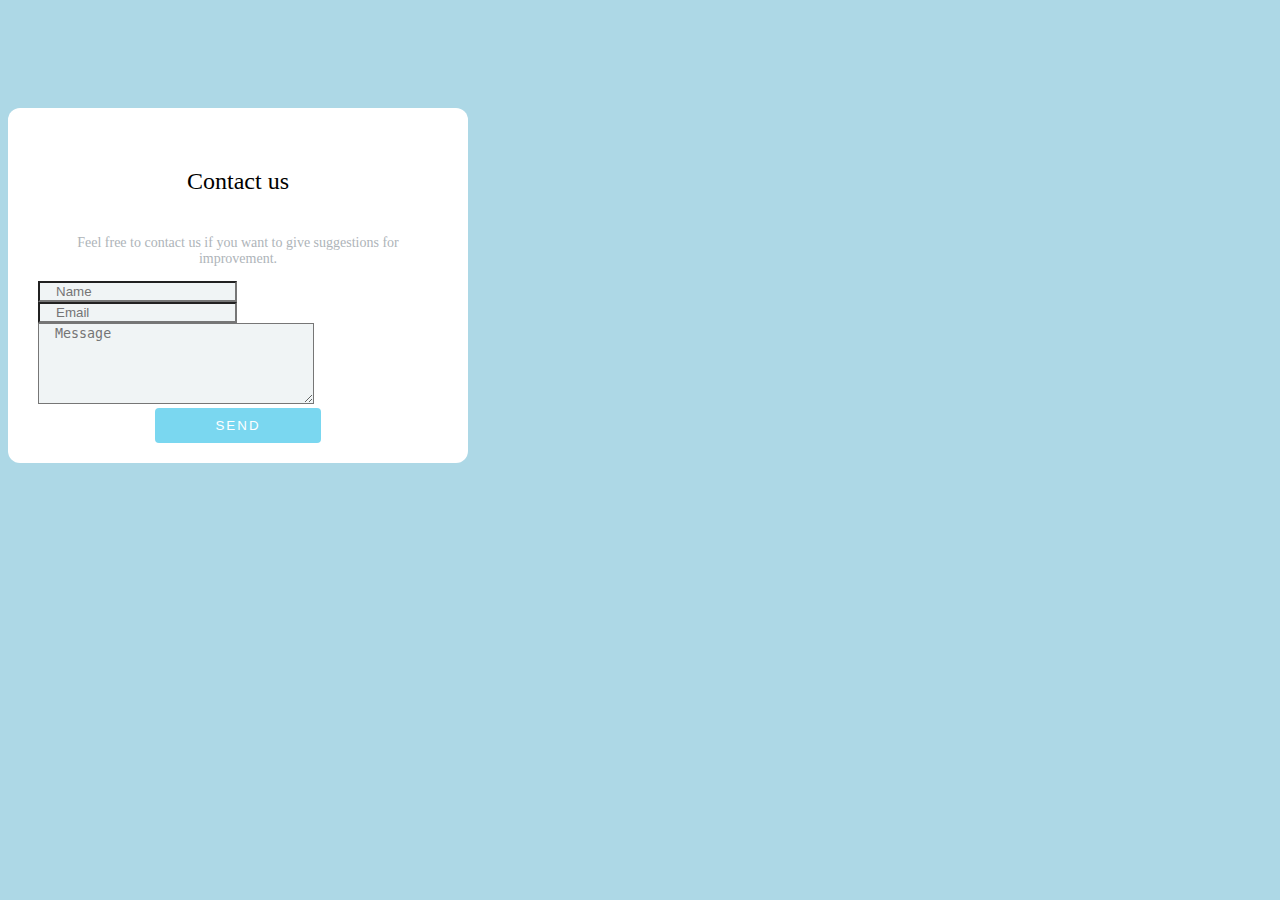
<file: templates/contact.html>
<!DOCTYPE html>
<html lang="en">
<head>
    <meta charset="UTF-8">
    <meta http-equiv="X-UA-Compatible" content="IE=edge">
    <meta name="viewport" content="width=device-width, initial-scale=1.0">
    <link href="https://cdn.jsdelivr.net/npm/bootstrap@5.1.3/dist/css/bootstrap.min.css" rel="stylesheet" integrity="sha384-1BmE4kWBq78iYhFldvKuhfTAU6auU8tT94WrHftjDbrCEXSU1oBoqyl2QvZ6jIW3" crossorigin="anonymous">
    <link rel="stylesheet" href="../static/contact_style.css">
    <title>Contact Us</title>
</head>
<body>
    <div>
        <div class="contact-form-wrapper d-flex justify-content-center">
          <form action="#" class="contact-form">
            <h5 class="title">Contact us</h5>
            <p class="description">Feel free to contact us if you want to give suggestions for improvement.
            </p>
            <div>
              <input type="text" class="form-control rounded border-white mb-3 form-input" id="name" placeholder="Name" required>
            </div>
            <div>
              <input type="email" class="form-control rounded border-white mb-3 form-input" placeholder="Email" required>
            </div>
            <div>
              <textarea id="message" class="form-control rounded border-white mb-3 form-text-area" rows="5" cols="30" placeholder="Message" required></textarea>
            </div>
            <div class="submit-button-wrapper">
              <input type="submit" value="Send">
            </div>
          </form>
        </div>
      </div>
</body>
</html>
</file>
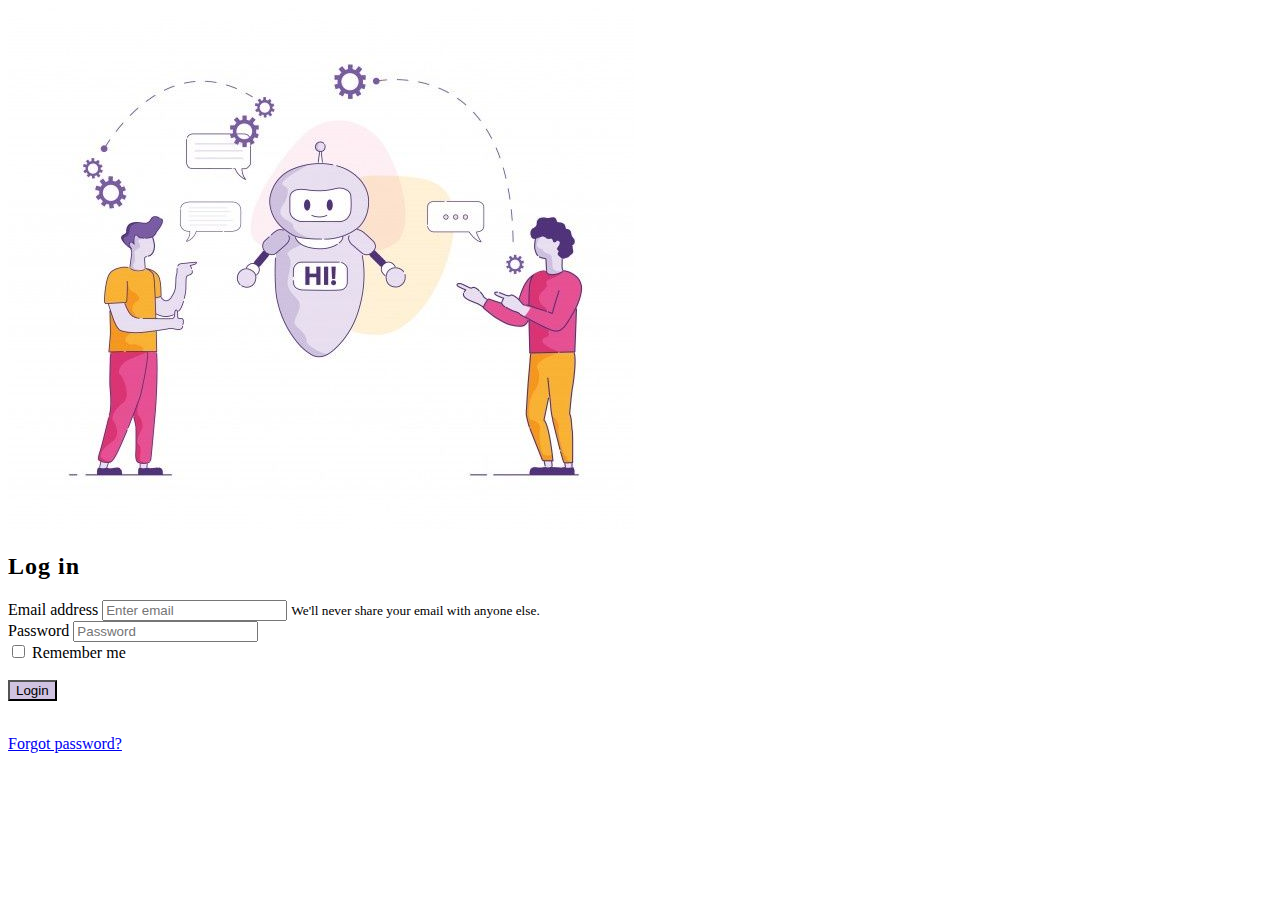
<file: templates/login.html>
<!DOCTYPE html>
<html lang="en">
<head>
    <meta charset="UTF-8">
    <meta http-equiv="X-UA-Compatible" content="IE=edge">
    <meta name="viewport" content="width=device-width, initial-scale=1.0">
    <title>Login</title>
    <!-- CSS only -->
<link href="https://cdn.jsdelivr.net/npm/bootstrap@5.1.3/dist/css/bootstrap.min.css" rel="stylesheet" integrity="sha384-1BmE4kWBq78iYhFldvKuhfTAU6auU8tT94WrHftjDbrCEXSU1oBoqyl2QvZ6jIW3" crossorigin="anonymous">
</head>
<body>
    <section class="vh-100">
        <div class="container py-5 h-100">
          <div class="row d-flex align-items-center justify-content-center h-100">
            <div class="col-md-8 col-lg-7 col-xl-6">
              <img src="../static/login.jpeg"  class="img-fluid" alt="Phone image">
            </div>
            <div class="col-md-7 col-lg-5 col-xl-5 offset-xl-1">
                <form style="width: auto">

                    <h2 style="letter-spacing: 1px;">Log in</h2>
                    <div class="form-outline mb-4">
                        <label for="exampleInputEmail1" class=" col-form-label col-form-label-lg">Email address</label>
                        <input type="email" class="form-control form-control-lg" id="exampleInputEmail1" aria-describedby="emailHelp" placeholder="Enter email">
                        <small id="emailHelp" class="form-text text-muted">We'll never share your email with anyone else.</small>
                      </div>
                      <div class="form-outline mb-4">
                        <label for="exampleInputPassword1" class="col-form-label col-form-label-lg">Password</label>
                        <input type="password" class="form-control form-control-lg" id="exampleInputPassword1" placeholder="Password">
                      </div>
                      <div class="form-check">
                        <input type="checkbox" class="form-check-input" id="exampleCheck1">
                        <label class="form-check-label" for="exampleCheck1">Remember me</label>
                      </div>
                      <br>
                      <button type="submit" class="btn btn-lg btn-block" style="background-color: #d0c3e1!important;">Login</button>
                     <br> <br>
                     <p class="medium mb-4 pb-lg-2"><a class="text-muted" href="#!" >Forgot password?</a></p>
                  </form>
            </div>
          </div>
        </div>
      </section>

</body>
</html>
</file>
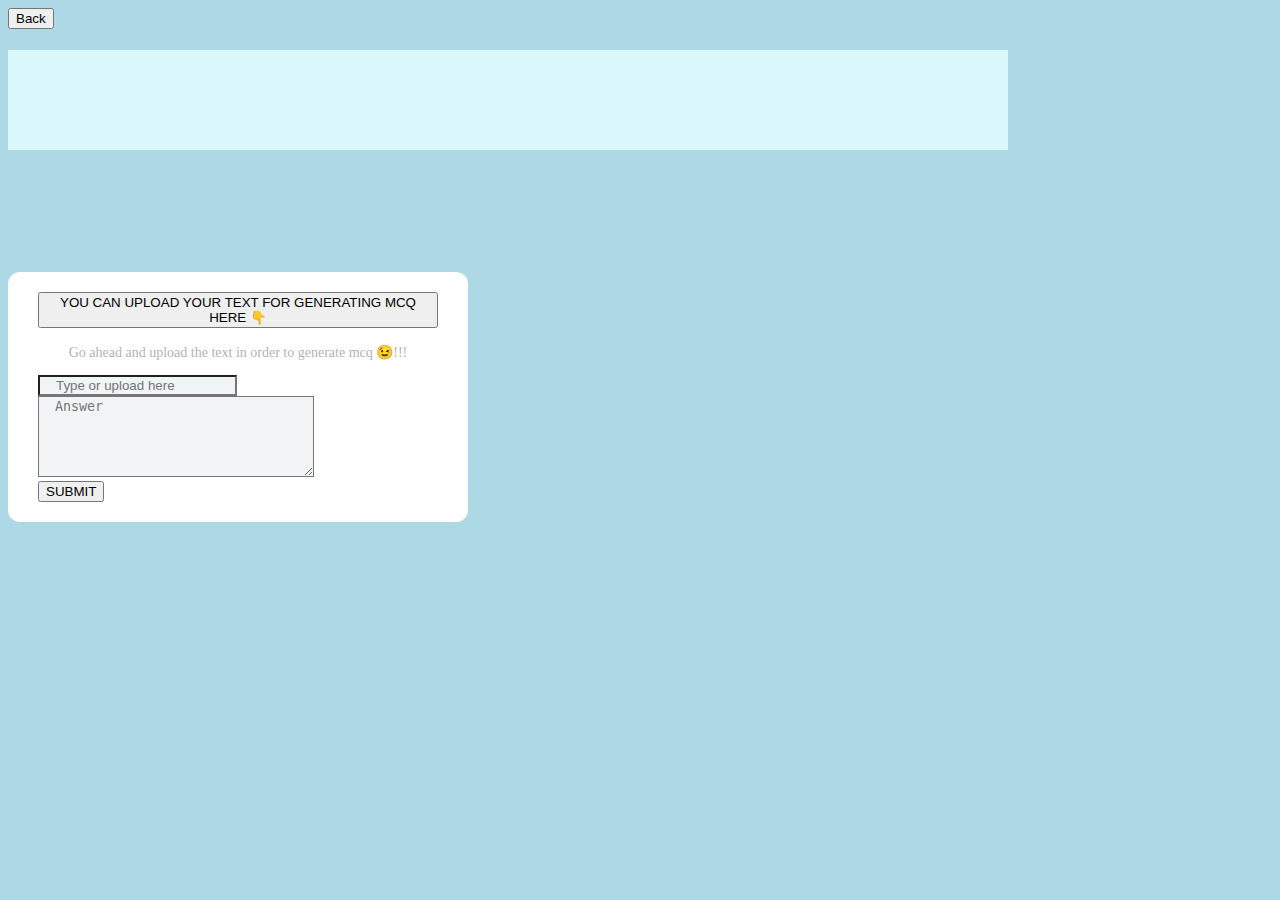
<file: templates/mcq.html>
<!DOCTYPE html>
<html lang="en">
<head>
    <meta charset="UTF-8">
    <meta http-equiv="X-UA-Compatible" content="IE=edge">
    <meta name="viewport" content="width=device-width, initial-scale=1.0">
    <link href="https://cdn.jsdelivr.net/npm/bootstrap@5.1.3/dist/css/bootstrap.min.css" rel="stylesheet" integrity="sha384-1BmE4kWBq78iYhFldvKuhfTAU6auU8tT94WrHftjDbrCEXSU1oBoqyl2QvZ6jIW3" crossorigin="anonymous">
    <link rel="stylesheet" href="../static/contact_style.css">

    <title>Upload Text</title>

    <div class="container">



  <button type="button" class="btn btn-info btn-block">Back</button>

  <body style="background-color: #DBF9FC">


</div>
</head>
<body>

    <h1 style="width:1000px;height:100px; background-color:#DBF9FC">

    </h1>

    <div>
        <div class="contact-form-wrapper d-flex justify-content-center">
          <form action="#" class="contact-form">

              <button type="button" class="btn btn-info">YOU CAN UPLOAD YOUR TEXT FOR GENERATING MCQ HERE 👇</button>


            <div>
              <P>


              </P>
              <p class="description">Go ahead and upload the text in order to generate mcq 😉!!!
              </p>

            </div>

            <div>
              <input type="text" class="form-control rounded border-white mb-3 form-input" id="name" placeholder="Type or upload here" required>
            </div>

            <div>
              <textarea id="message" class="form-control rounded border-white mb-3 form-text-area" rows="5" cols="30" placeholder="Answer" required></textarea>
            </div>
            <div class="container">


    <button type="button" class="btn btn-info">SUBMIT</button>

  </div>
          </form>
        </div>
      </div>
</body>
</html>
</file>
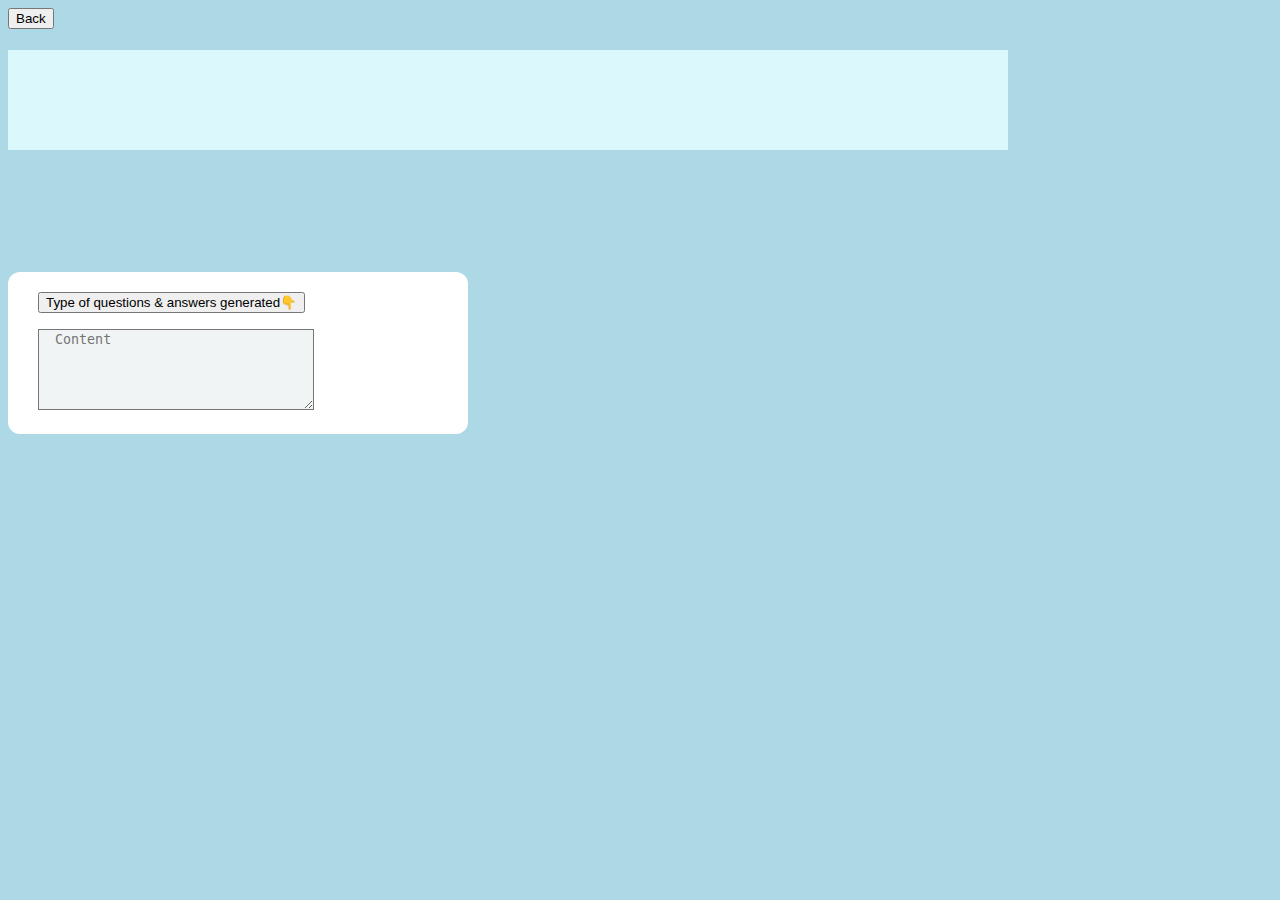
<file: templates/q&a generated.html>
<!DOCTYPE html>
<html lang="en">
<head>
    <meta charset="UTF-8">
    <meta http-equiv="X-UA-Compatible" content="IE=edge">
    <meta name="viewport" content="width=device-width, initial-scale=1.0">
    <link href="https://cdn.jsdelivr.net/npm/bootstrap@5.1.3/dist/css/bootstrap.min.css" rel="stylesheet" integrity="sha384-1BmE4kWBq78iYhFldvKuhfTAU6auU8tT94WrHftjDbrCEXSU1oBoqyl2QvZ6jIW3" crossorigin="anonymous">
    <link rel="stylesheet" href="../static/contact_style.css">

    <title>Upload Text</title>

    <div class="container">



  <button type="button" class="btn btn-info btn-block">Back</button>

  <body style="background-color: #DBF9FC">


</div>
</head>
<body>

    <h1 style="width:1000px;height:100px; background-color:#DBF9FC">

    </h1>

    <div>
        <div class="contact-form-wrapper d-flex justify-content-center">
          <form action="#" class="contact-form">

              <button type="button" class="btn btn-info">Type of questions & answers generated👇</button>


<p>
  </p>
  <p>
    </p>
            <div>
              <textarea id="message" class="form-control rounded border-white mb-3 form-text-area" rows="5" cols="30" placeholder="Content" required></textarea>
            </div>
            <div class="container">


  

  </div>
          </form>
        </div>
      </div>
</body>
</html>
</file>
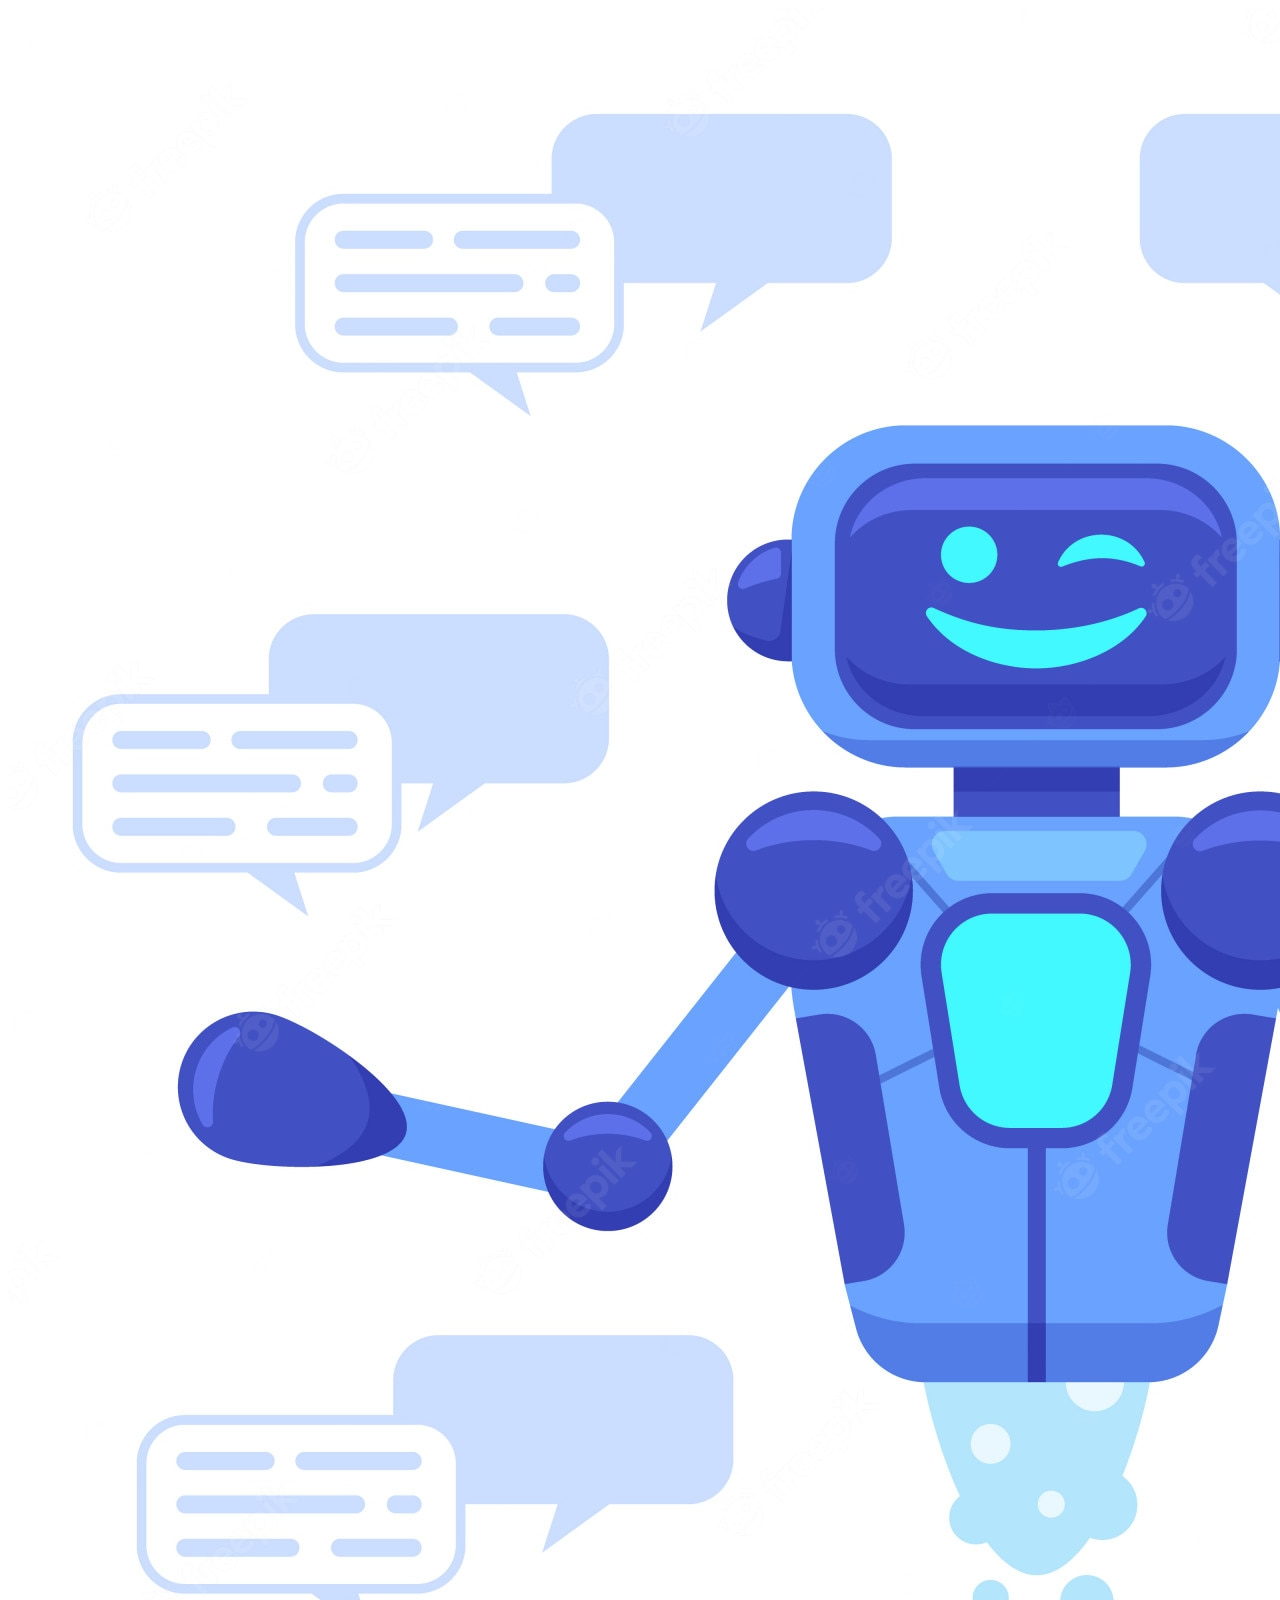
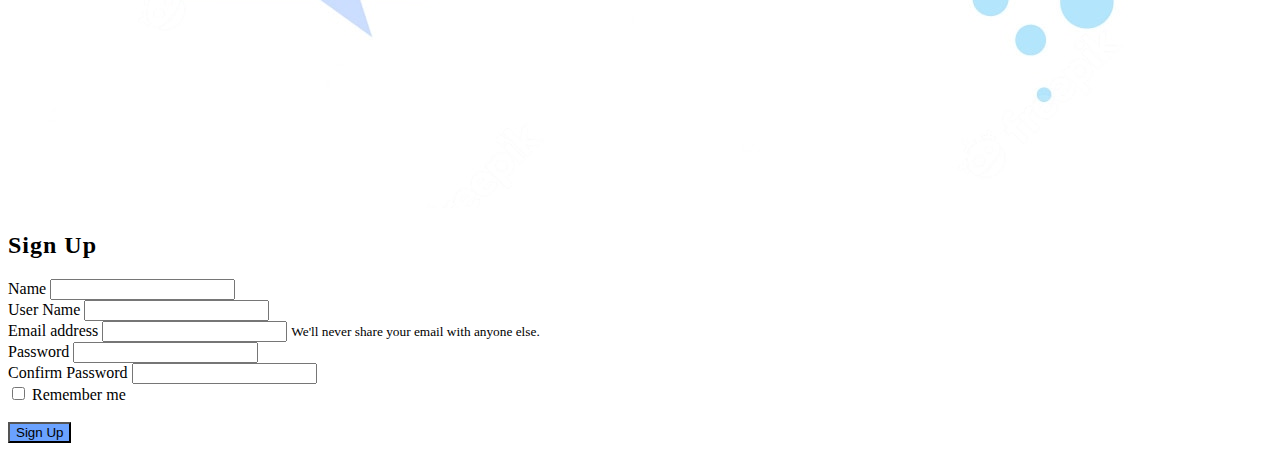
<file: templates/signup.html>
<!DOCTYPE html>
<html lang="en">
<head>
    <meta charset="UTF-8">
    <meta http-equiv="X-UA-Compatible" content="IE=edge">
    <meta name="viewport" content="width=device-width, initial-scale=1.0">
    <title>Sign In</title>
    <!-- CSS only -->
<link href="https://cdn.jsdelivr.net/npm/bootstrap@5.1.3/dist/css/bootstrap.min.css" rel="stylesheet" integrity="sha384-1BmE4kWBq78iYhFldvKuhfTAU6auU8tT94WrHftjDbrCEXSU1oBoqyl2QvZ6jIW3" crossorigin="anonymous">
</head>
<body>
    <section class="vh-100">
        <div class="container py-5 h-100">
          <div class="row d-flex align-items-center justify-content-center h-100">
            <div class="col-md-8 col-lg-7 col-xl-6">
              <img src="../static/signin.jpeg"  class="img-fluid" alt="Phone image">
            </div>
            <div class="col-md-7 col-lg-5 col-xl-5 offset-xl-1">
                <form style="width: auto">

                    <h2 style="letter-spacing: 1px;">Sign Up</h2>
                    <div class="form-outline mb-4">
                        <label for="exampleInputPassword1" class="col-form-label col-form-label-lg">Name</label>
                        <input class="form-control form-control-lg" id="exampleInputPassword1" placeholder="">
                      </div>
                      <div class="form-outline mb-4">
                        <label for="exampleInputPassword1" class="col-form-label col-form-label-lg">User Name</label>
                        <input class="form-control form-control-lg" id="exampleInputPassword1" placeholder="">
                      </div>
                    <div class="form-outline mb-4">
                        <label for="exampleInputEmail1" class=" col-form-label col-form-label-lg">Email address</label>
                        <input type="email" class="form-control form-control-lg" id="exampleInputEmail1" aria-describedby="emailHelp" placeholder="">
                        <small id="emailHelp" class="form-text text-muted">We'll never share your email with anyone else.</small>
                      </div>
                      <div class="form-outline mb-4">
                        <label for="exampleInputPassword1" class="col-form-label col-form-label-lg">Password</label>
                        <input type="password" class="form-control form-control-lg" id="exampleInputPassword1" placeholder="">
                      </div>
                      <div class="form-outline mb-4">
                        <label for="exampleInputPassword1" class="col-form-label col-form-label-lg">Confirm Password</label>
                        <input type="password" class="form-control form-control-lg" id="exampleInputPassword1" placeholder="">
                      </div>
                      <div class="form-check">
                        <input type="checkbox" class="form-check-input" id="exampleCheck1">
                        <label class="form-check-label" for="exampleCheck1">Remember me</label>
                      </div>
                      <br>
                      <button type="submit" class="btn btn-lg btn-block" style="background-color: #6aa2ff!important;">Sign Up</button>
                     <br> <br>
                  </form>
            </div>
          </div>
        </div>
      </section>

</body>
</html>
</file>
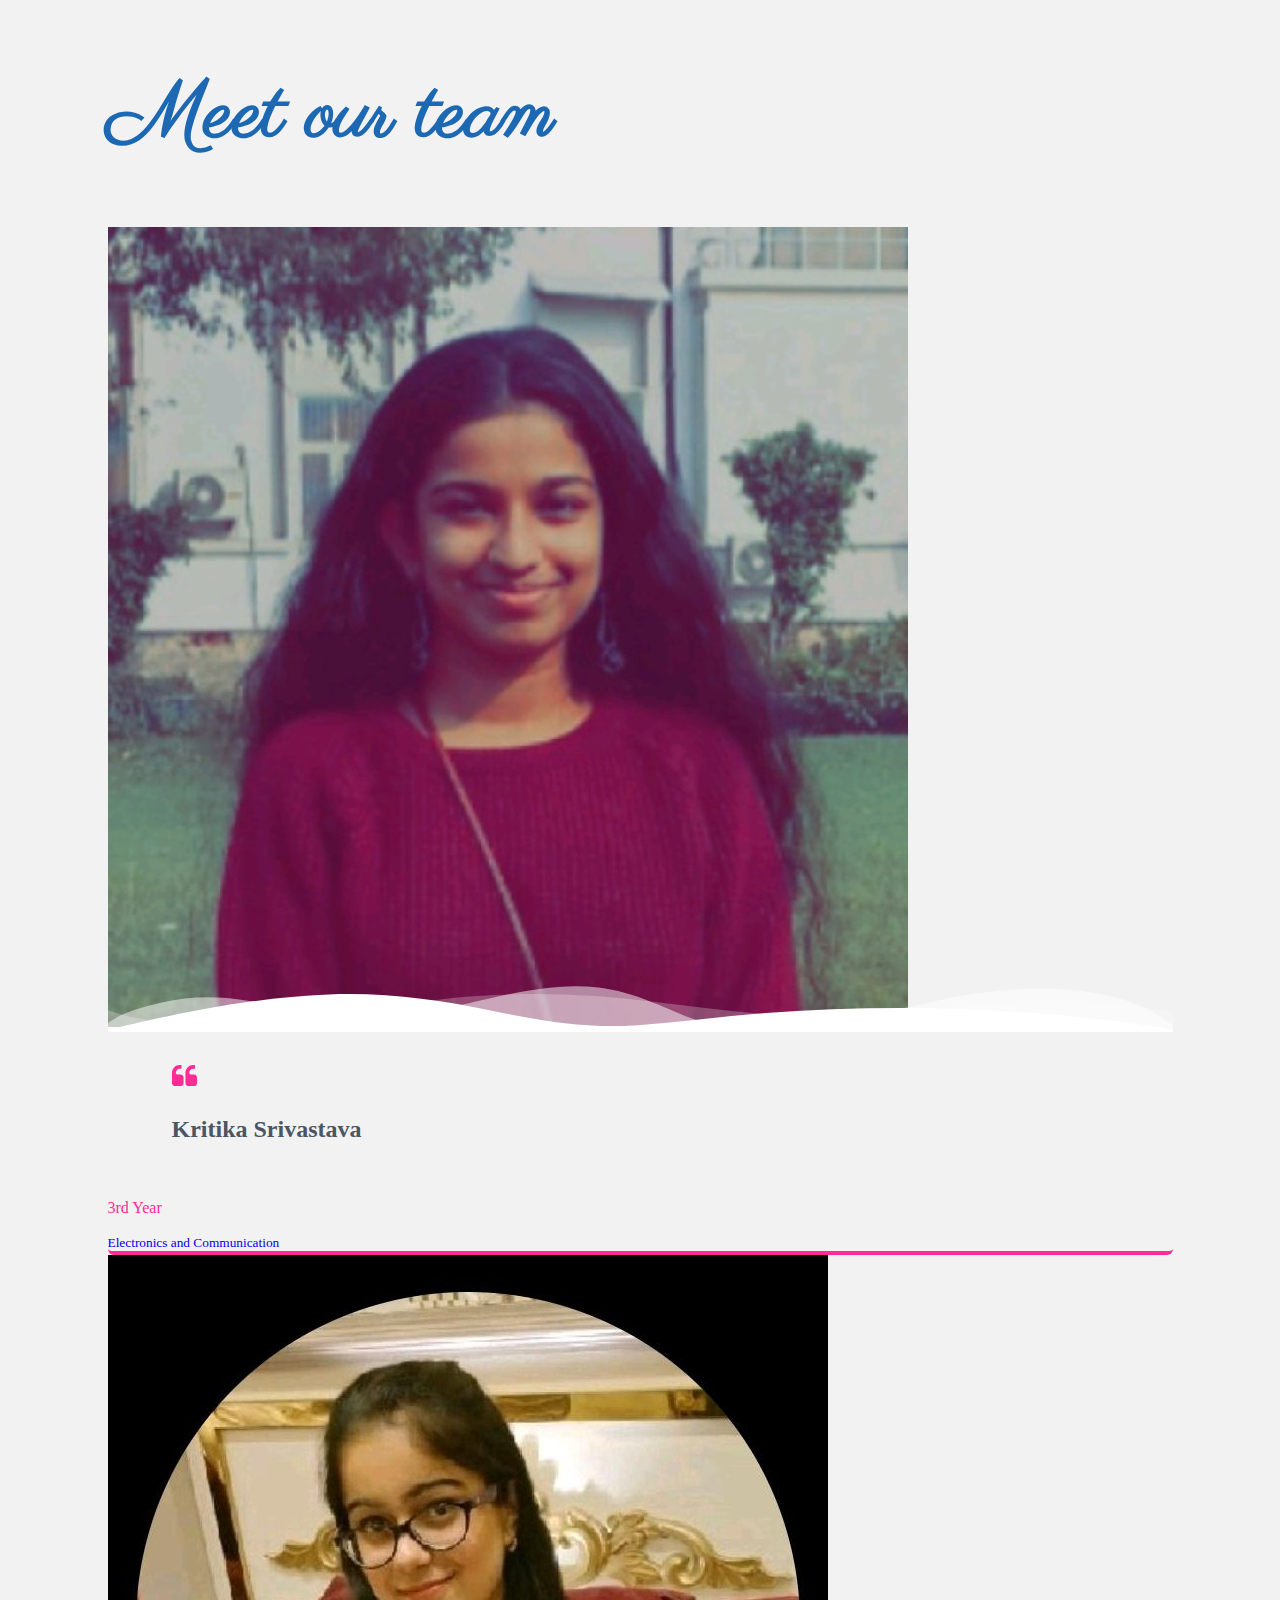
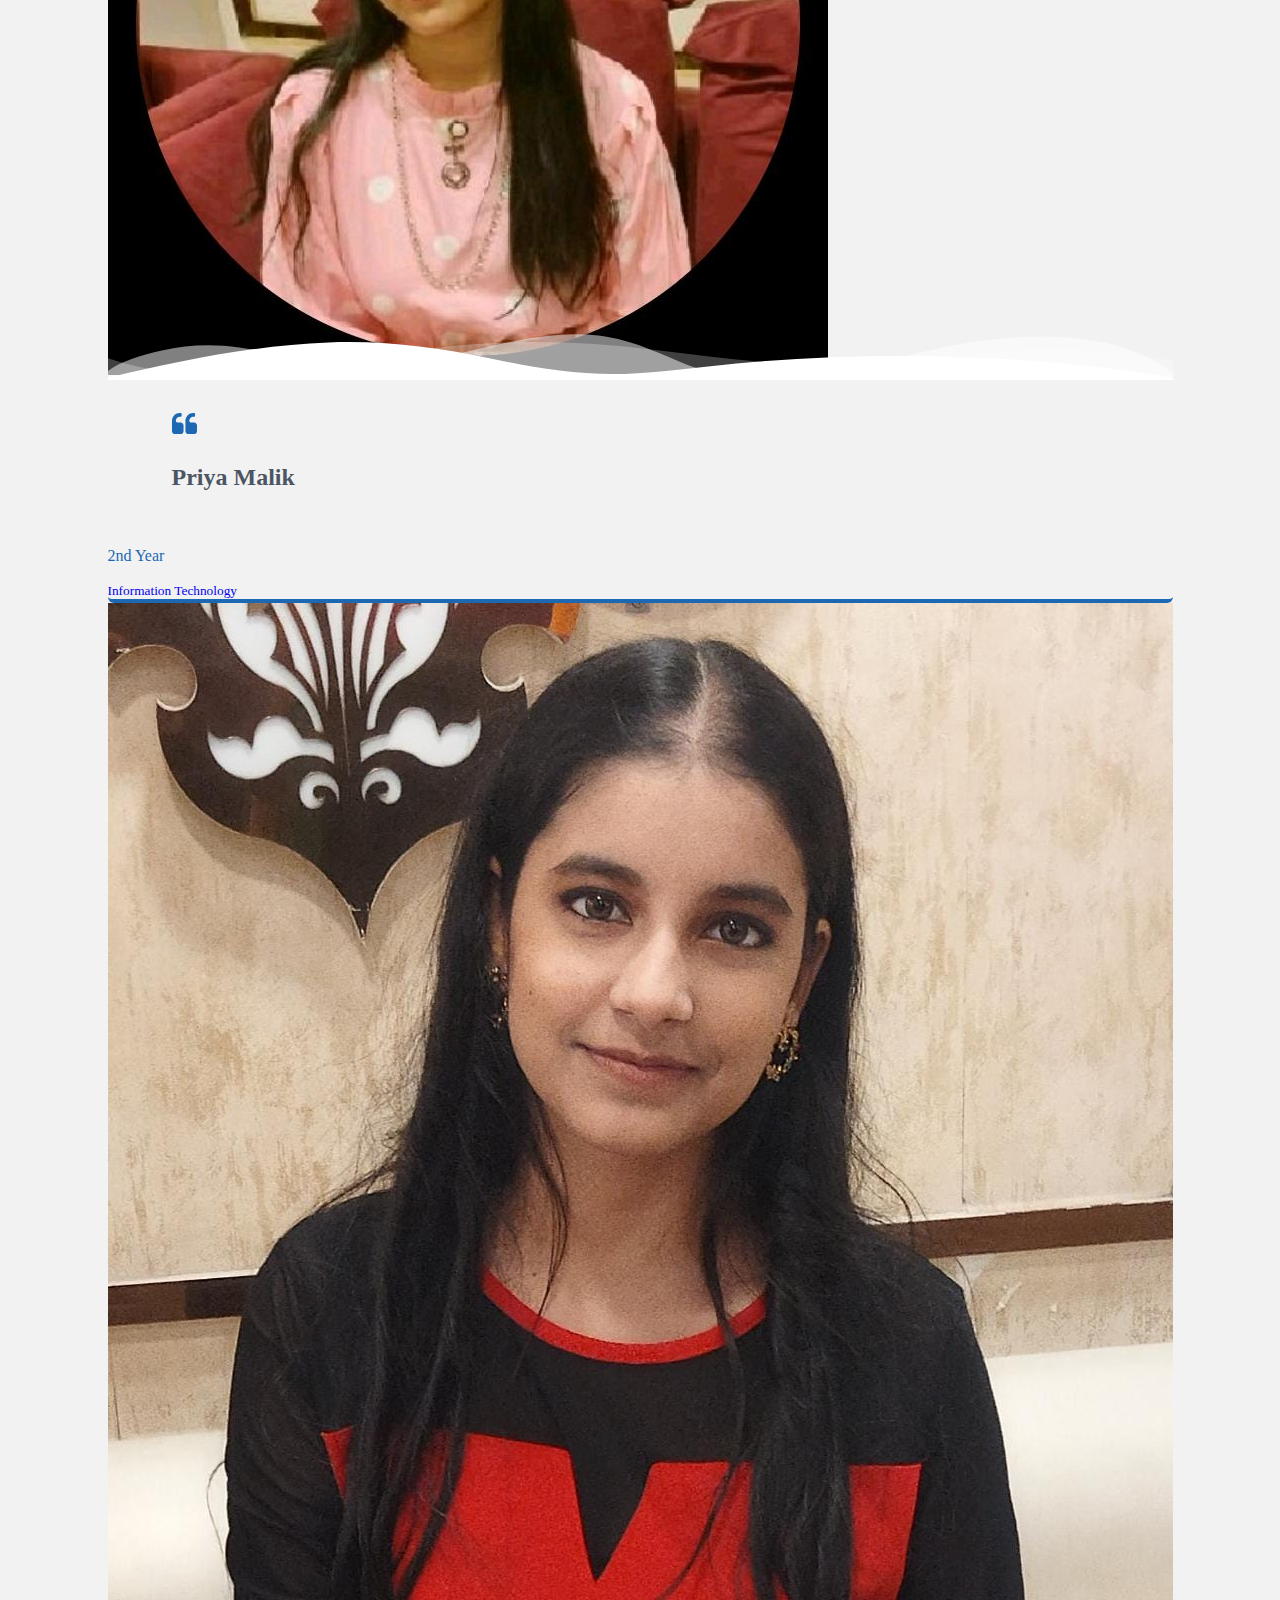
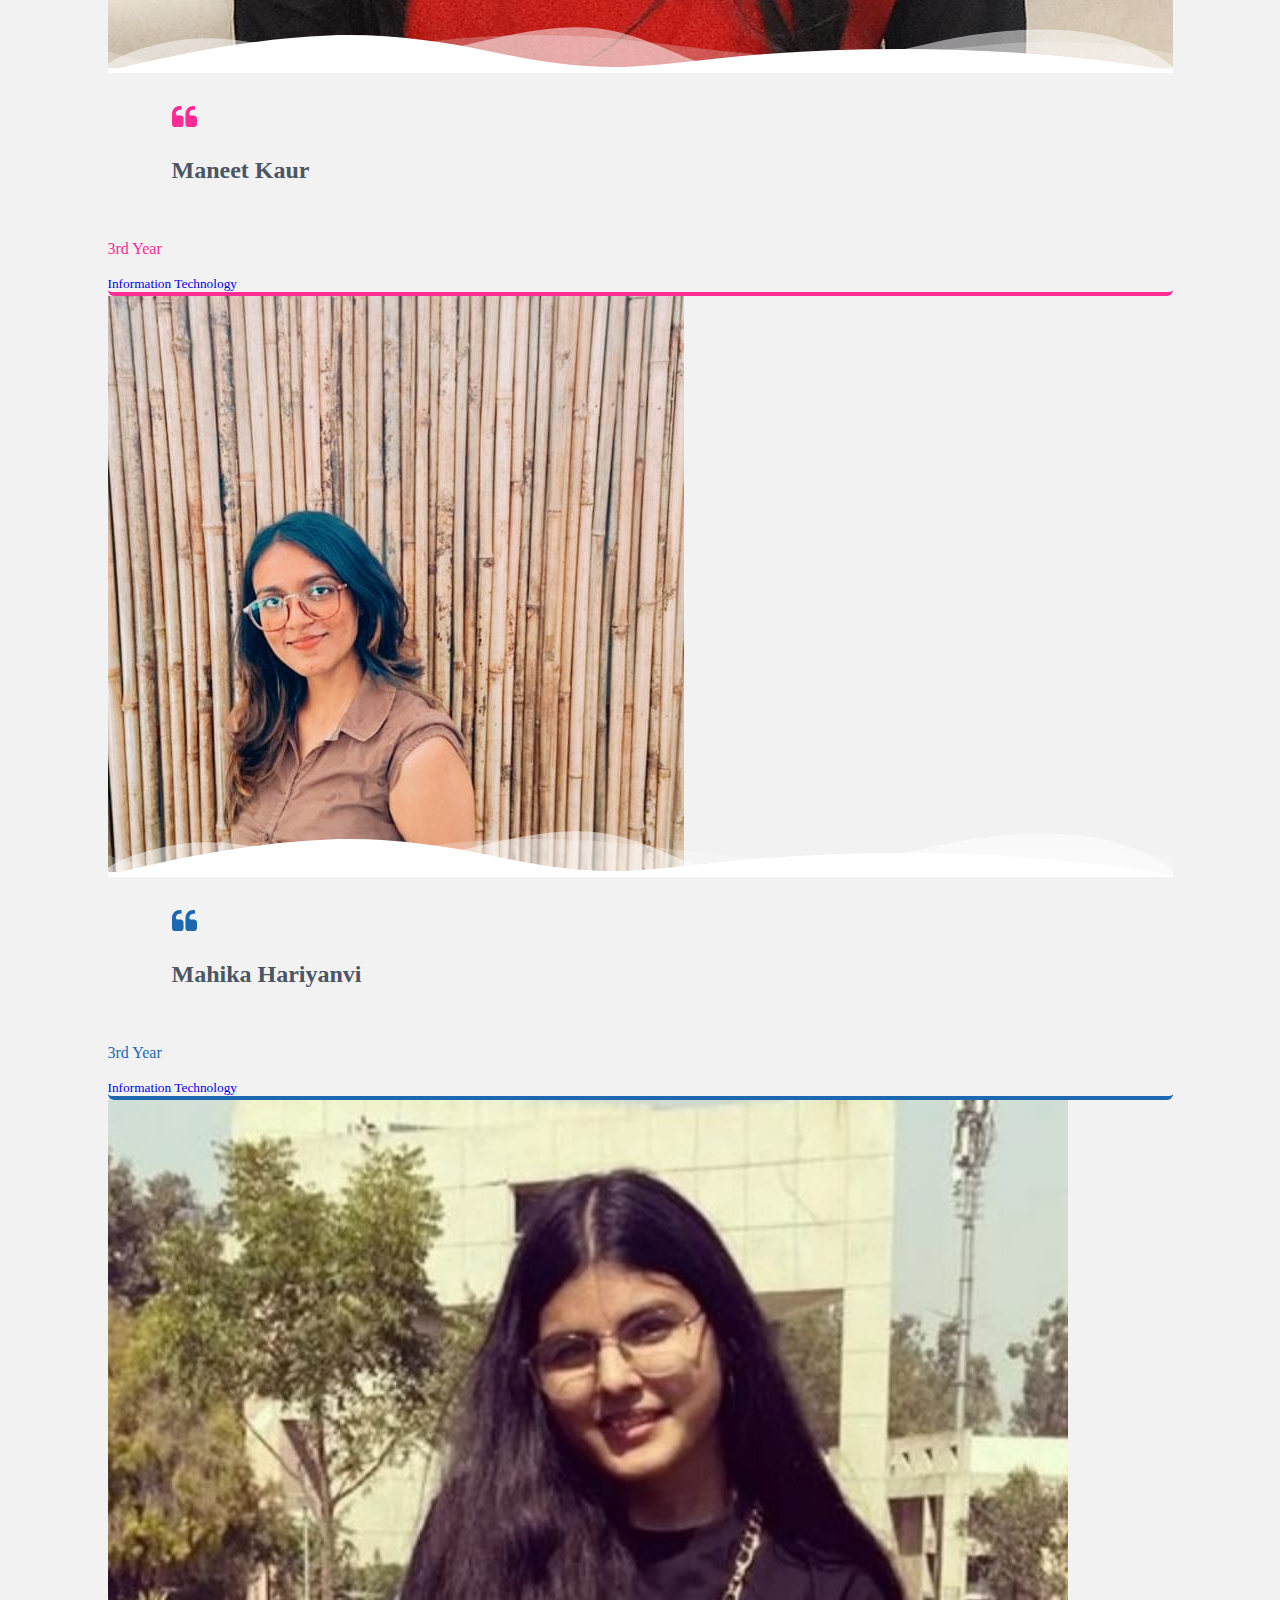
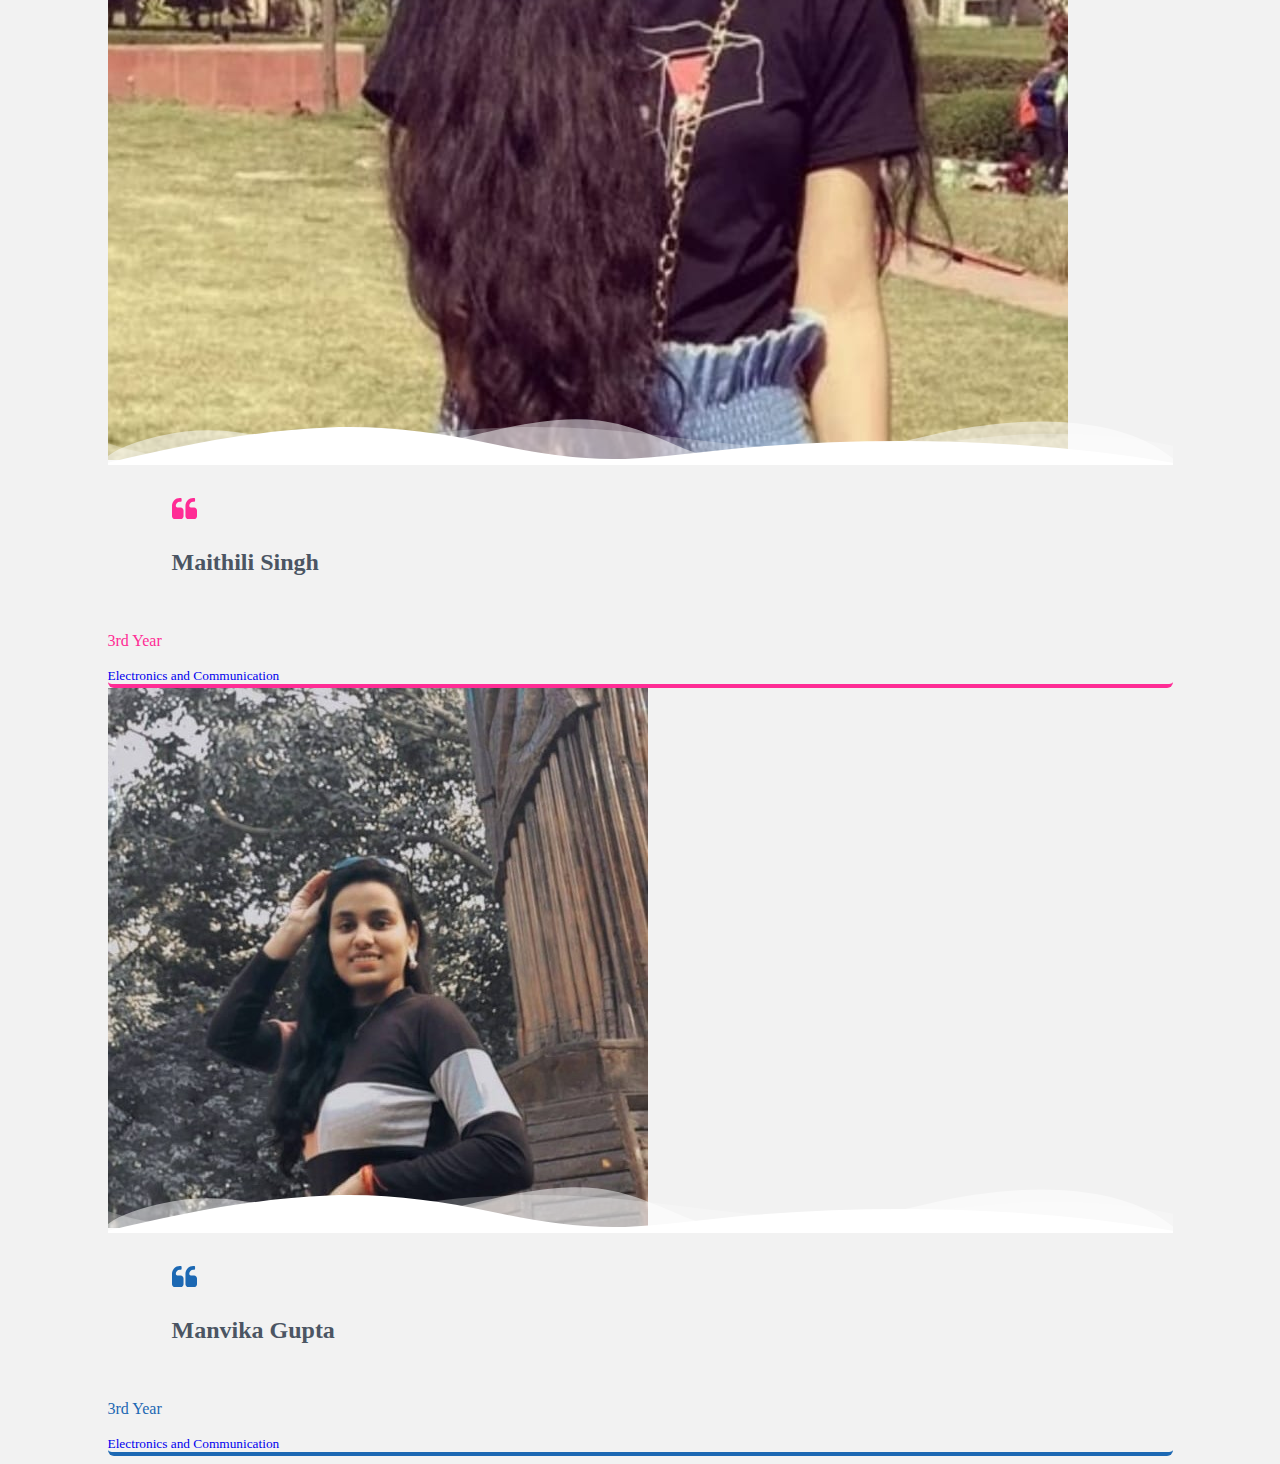
<file: templates/teamspage.html>
<!DOCTYPE html>
<html lang="en">
  <head>
    <meta charset="UTF-8" />
    <meta http-equiv="X-UA-Compatible" content="IE=edge" />
    <meta name="viewport" content="width=device-width, initial-scale=1.0" />
    <!-- CSS only -->
    <link
      href="https://cdn.jsdelivr.net/npm/bootstrap@5.2.0/dist/css/bootstrap.min.css"
      rel="stylesheet"
      integrity="sha384-gH2yIJqKdNHPEq0n4Mqa/HGKIhSkIHeL5AyhkYV8i59U5AR6csBvApHHNl/vI1Bx"
      crossorigin="anonymous"
    />
    <title>Home Page</title>
    <link rel="stylesheet" href="../static/teamspage.css" />
  </head>
  <body>
    <div class="container py-5">
      <div class="row text-center">
        <div class="col-lg-12">
          <h1>Meet our team</h1>
          <p
            class="lead font-weight-normal mt-4"
            style="color: #111827; margin-bottom: 3.5em"
          >
            
          </p>
        </div>
      </div>
      <div class="row row-cols-1 row-cols-md-3 g-4">
        <a href="https://www.linkedin.com/in/kritika-srivastava-2a5910203/">
          <div class="col">
            <div
              class="card card-pink h-100 overflow-hidden shadow bg-white border-0 px-0"
            >
              <div class="card-shape">
                <img src="../static/Kritika.jpeg" class="card-img-top" alt="Jane" />
                <div class="custom-shape-divider-bottom-1634717805">
                  <svg
                    data-name="Layer 1"
                    xmlns="http://www.w3.org/2000/svg"
                    viewBox="0 0 1200 120"
                    preserveAspectRatio="none"
                  >
                    <path
                      d="M0,0V46.29c47.79,22.2,103.59,32.17,158,28,70.36-5.37,136.33-33.31,206.8-37.5C438.64,32.43,512.34,53.67,583,72.05c69.27,18,138.3,24.88,209.4,13.08,36.15-6,69.85-17.84,104.45-29.34C989.49,25,1113-14.29,1200,52.47V0Z"
                      opacity=".25"
                      class="shape-fill"
                    ></path>
                    <path
                      d="M0,0V15.81C13,36.92,27.64,56.86,47.69,72.05,99.41,111.27,165,111,224.58,91.58c31.15-10.15,60.09-26.07,89.67-39.8,40.92-19,84.73-46,130.83-49.67,36.26-2.85,70.9,9.42,98.6,31.56,31.77,25.39,62.32,62,103.63,73,40.44,10.79,81.35-6.69,119.13-24.28s75.16-39,116.92-43.05c59.73-5.85,113.28,22.88,168.9,38.84,30.2,8.66,59,6.17,87.09-7.5,22.43-10.89,48-26.93,60.65-49.24V0Z"
                      opacity=".5"
                      class="shape-fill"
                    ></path>
                    <path
                      d="M0,0V5.63C149.93,59,314.09,71.32,475.83,42.57c43-7.64,84.23-20.12,127.61-26.46,59-8.63,112.48,12.24,165.56,35.4C827.93,77.22,886,95.24,951.2,90c86.53-7,172.46-45.71,248.8-84.81V0Z"
                      class="shape-fill"
                    ></path>
                  </svg>
                </div>
              </div>
              <div class="card-body">
                <blockquote>
                  <svg
                    xmlns="http://www.w3.org/2000/svg"
                    viewBox="0 0 475.082 475.081"
                    x="0px"
                    y="0px"
                    width="25px"
                    height="25px"
                    xmlns:xml="http://www.w3.org/XML/1998/namespace"
                    xml:space="preserve"
                    version="1.1"
                  >
                    <g>
                      <g>
                        <path
                          d="M 164.45 219.27 h -63.954 c -7.614 0 -14.087 -2.664 -19.417 -7.994 c -5.327 -5.33 -7.994 -11.801 -7.994 -19.417 v -9.132 c 0 -20.177 7.139 -37.401 21.416 -51.678 c 14.276 -14.272 31.503 -21.411 51.678 -21.411 h 18.271 c 4.948 0 9.229 -1.809 12.847 -5.424 c 3.616 -3.617 5.424 -7.898 5.424 -12.847 V 54.819 c 0 -4.948 -1.809 -9.233 -5.424 -12.85 c -3.617 -3.612 -7.898 -5.424 -12.847 -5.424 h -18.271 c -19.797 0 -38.684 3.858 -56.673 11.563 c -17.987 7.71 -33.545 18.132 -46.68 31.267 c -13.134 13.129 -23.553 28.688 -31.262 46.677 C 3.855 144.039 0 162.931 0 182.726 v 200.991 c 0 15.235 5.327 28.171 15.986 38.834 c 10.66 10.657 23.606 15.985 38.832 15.985 h 109.639 c 15.225 0 28.167 -5.328 38.828 -15.985 c 10.657 -10.663 15.987 -23.599 15.987 -38.834 V 274.088 c 0 -15.232 -5.33 -28.168 -15.994 -38.832 C 192.622 224.6 179.675 219.27 164.45 219.27 Z"
                        />
                        <path
                          d="M 459.103 235.256 c -10.656 -10.656 -23.599 -15.986 -38.828 -15.986 h -63.953 c -7.61 0 -14.089 -2.664 -19.41 -7.994 c -5.332 -5.33 -7.994 -11.801 -7.994 -19.417 v -9.132 c 0 -20.177 7.139 -37.401 21.409 -51.678 c 14.271 -14.272 31.497 -21.411 51.682 -21.411 h 18.267 c 4.949 0 9.233 -1.809 12.848 -5.424 c 3.613 -3.617 5.428 -7.898 5.428 -12.847 V 54.819 c 0 -4.948 -1.814 -9.233 -5.428 -12.85 c -3.614 -3.612 -7.898 -5.424 -12.848 -5.424 h -18.267 c -19.808 0 -38.691 3.858 -56.685 11.563 c -17.984 7.71 -33.537 18.132 -46.672 31.267 c -13.135 13.129 -23.559 28.688 -31.265 46.677 c -7.707 17.987 -11.567 36.879 -11.567 56.674 v 200.991 c 0 15.235 5.332 28.171 15.988 38.834 c 10.657 10.657 23.6 15.985 38.828 15.985 h 109.633 c 15.229 0 28.171 -5.328 38.827 -15.985 c 10.664 -10.663 15.985 -23.599 15.985 -38.834 V 274.088 C 475.082 258.855 469.76 245.92 459.103 235.256 Z"
                        />
                      </g>
                    </g>
                  </svg>
                  <p class="font-italic mt-2 mb-6 member">
                    <strong>Kritika Srivastava</strong>
                  </p>
                </blockquote>
              </div>
              <div class="card-footer">
                <p class="mb-0 font-weight-bolder" style="color: #ff2c95">
                  3rd Year
                </p>
                <small class="text-muted">Electronics and Communication</small>
              </div>
            </div>
          </div>
        </a>
        <a href="https://www.linkedin.com/in/priya-malik-558984165/">
          <div class="col">
            <div
              class="card card-blue h-100 overflow-hidden shadow bg-white border-0 px-0"
            >
              <div class="card-shape">
                <img src="../static/Priya.jpeg" class="card-img-top" alt="Thomas" />
                <div class="custom-shape-divider-bottom-1634717805">
                  <svg
                    data-name="Layer 1"
                    xmlns="http://www.w3.org/2000/svg"
                    viewBox="0 0 1200 120"
                    preserveAspectRatio="none"
                  >
                    <path
                      d="M0,0V46.29c47.79,22.2,103.59,32.17,158,28,70.36-5.37,136.33-33.31,206.8-37.5C438.64,32.43,512.34,53.67,583,72.05c69.27,18,138.3,24.88,209.4,13.08,36.15-6,69.85-17.84,104.45-29.34C989.49,25,1113-14.29,1200,52.47V0Z"
                      opacity=".25"
                      class="shape-fill"
                    ></path>
                    <path
                      d="M0,0V15.81C13,36.92,27.64,56.86,47.69,72.05,99.41,111.27,165,111,224.58,91.58c31.15-10.15,60.09-26.07,89.67-39.8,40.92-19,84.73-46,130.83-49.67,36.26-2.85,70.9,9.42,98.6,31.56,31.77,25.39,62.32,62,103.63,73,40.44,10.79,81.35-6.69,119.13-24.28s75.16-39,116.92-43.05c59.73-5.85,113.28,22.88,168.9,38.84,30.2,8.66,59,6.17,87.09-7.5,22.43-10.89,48-26.93,60.65-49.24V0Z"
                      opacity=".5"
                      class="shape-fill"
                    ></path>
                    <path
                      d="M0,0V5.63C149.93,59,314.09,71.32,475.83,42.57c43-7.64,84.23-20.12,127.61-26.46,59-8.63,112.48,12.24,165.56,35.4C827.93,77.22,886,95.24,951.2,90c86.53-7,172.46-45.71,248.8-84.81V0Z"
                      class="shape-fill"
                    ></path>
                  </svg>
                </div>
              </div>
              <div class="card-body">
                <blockquote>
                  <svg
                    xmlns="http://www.w3.org/2000/svg"
                    viewBox="0 0 475.082 475.081"
                    x="0px"
                    y="0px"
                    width="25px"
                    height="25px"
                    xmlns:xml="http://www.w3.org/XML/1998/namespace"
                    xml:space="preserve"
                    version="1.1"
                  >
                    <g>
                      <g>
                        <path
                          d="M 164.45 219.27 h -63.954 c -7.614 0 -14.087 -2.664 -19.417 -7.994 c -5.327 -5.33 -7.994 -11.801 -7.994 -19.417 v -9.132 c 0 -20.177 7.139 -37.401 21.416 -51.678 c 14.276 -14.272 31.503 -21.411 51.678 -21.411 h 18.271 c 4.948 0 9.229 -1.809 12.847 -5.424 c 3.616 -3.617 5.424 -7.898 5.424 -12.847 V 54.819 c 0 -4.948 -1.809 -9.233 -5.424 -12.85 c -3.617 -3.612 -7.898 -5.424 -12.847 -5.424 h -18.271 c -19.797 0 -38.684 3.858 -56.673 11.563 c -17.987 7.71 -33.545 18.132 -46.68 31.267 c -13.134 13.129 -23.553 28.688 -31.262 46.677 C 3.855 144.039 0 162.931 0 182.726 v 200.991 c 0 15.235 5.327 28.171 15.986 38.834 c 10.66 10.657 23.606 15.985 38.832 15.985 h 109.639 c 15.225 0 28.167 -5.328 38.828 -15.985 c 10.657 -10.663 15.987 -23.599 15.987 -38.834 V 274.088 c 0 -15.232 -5.33 -28.168 -15.994 -38.832 C 192.622 224.6 179.675 219.27 164.45 219.27 Z"
                        />
                        <path
                          d="M 459.103 235.256 c -10.656 -10.656 -23.599 -15.986 -38.828 -15.986 h -63.953 c -7.61 0 -14.089 -2.664 -19.41 -7.994 c -5.332 -5.33 -7.994 -11.801 -7.994 -19.417 v -9.132 c 0 -20.177 7.139 -37.401 21.409 -51.678 c 14.271 -14.272 31.497 -21.411 51.682 -21.411 h 18.267 c 4.949 0 9.233 -1.809 12.848 -5.424 c 3.613 -3.617 5.428 -7.898 5.428 -12.847 V 54.819 c 0 -4.948 -1.814 -9.233 -5.428 -12.85 c -3.614 -3.612 -7.898 -5.424 -12.848 -5.424 h -18.267 c -19.808 0 -38.691 3.858 -56.685 11.563 c -17.984 7.71 -33.537 18.132 -46.672 31.267 c -13.135 13.129 -23.559 28.688 -31.265 46.677 c -7.707 17.987 -11.567 36.879 -11.567 56.674 v 200.991 c 0 15.235 5.332 28.171 15.988 38.834 c 10.657 10.657 23.6 15.985 38.828 15.985 h 109.633 c 15.229 0 28.171 -5.328 38.827 -15.985 c 10.664 -10.663 15.985 -23.599 15.985 -38.834 V 274.088 C 475.082 258.855 469.76 245.92 459.103 235.256 Z"
                        />
                      </g>
                    </g>
                  </svg>
                  <p class="font-italic mt-2 mb-6 member">
                   <strong>Priya Malik</strong>
                  </p>
                </blockquote>
              </div>
              <div class="card-footer">
                <p class="mb-0 font-weight-bolder">2nd Year</p>
                <small class="text-muted">Information Technology</small>
              </div>
            </div>
          </div>
        </a>
        <a href="https://www.linkedin.com/in/maneet-kaur-0813391b8">
          <div class="col">
            <div
              class="card card-pink h-100 overflow-hidden shadow bg-white border-0 px-0"
            >
              <div class="card-shape">
                <img src="../static/Maneet.jpeg" class="card-img-top" alt="Jasmine" />
                <div class="custom-shape-divider-bottom-1634717805">
                  <svg
                    data-name="Layer 1"
                    xmlns="http://www.w3.org/2000/svg"
                    viewBox="0 0 1200 120"
                    preserveAspectRatio="none"
                  >
                    <path
                      d="M0,0V46.29c47.79,22.2,103.59,32.17,158,28,70.36-5.37,136.33-33.31,206.8-37.5C438.64,32.43,512.34,53.67,583,72.05c69.27,18,138.3,24.88,209.4,13.08,36.15-6,69.85-17.84,104.45-29.34C989.49,25,1113-14.29,1200,52.47V0Z"
                      opacity=".25"
                      class="shape-fill"
                    ></path>
                    <path
                      d="M0,0V15.81C13,36.92,27.64,56.86,47.69,72.05,99.41,111.27,165,111,224.58,91.58c31.15-10.15,60.09-26.07,89.67-39.8,40.92-19,84.73-46,130.83-49.67,36.26-2.85,70.9,9.42,98.6,31.56,31.77,25.39,62.32,62,103.63,73,40.44,10.79,81.35-6.69,119.13-24.28s75.16-39,116.92-43.05c59.73-5.85,113.28,22.88,168.9,38.84,30.2,8.66,59,6.17,87.09-7.5,22.43-10.89,48-26.93,60.65-49.24V0Z"
                      opacity=".5"
                      class="shape-fill"
                    ></path>
                    <path
                      d="M0,0V5.63C149.93,59,314.09,71.32,475.83,42.57c43-7.64,84.23-20.12,127.61-26.46,59-8.63,112.48,12.24,165.56,35.4C827.93,77.22,886,95.24,951.2,90c86.53-7,172.46-45.71,248.8-84.81V0Z"
                      class="shape-fill"
                    ></path>
                  </svg>
                </div>
              </div>

              <div class="card-body">
                <blockquote>
                  <svg
                    xmlns="http://www.w3.org/2000/svg"
                    viewBox="0 0 475.082 475.081"
                    x="0px"
                    y="0px"
                    width="25px"
                    height="25px"
                    xmlns:xml="http://www.w3.org/XML/1998/namespace"
                    xml:space="preserve"
                    version="1.1"
                  >
                    <g>
                      <g>
                        <path
                          d="M 164.45 219.27 h -63.954 c -7.614 0 -14.087 -2.664 -19.417 -7.994 c -5.327 -5.33 -7.994 -11.801 -7.994 -19.417 v -9.132 c 0 -20.177 7.139 -37.401 21.416 -51.678 c 14.276 -14.272 31.503 -21.411 51.678 -21.411 h 18.271 c 4.948 0 9.229 -1.809 12.847 -5.424 c 3.616 -3.617 5.424 -7.898 5.424 -12.847 V 54.819 c 0 -4.948 -1.809 -9.233 -5.424 -12.85 c -3.617 -3.612 -7.898 -5.424 -12.847 -5.424 h -18.271 c -19.797 0 -38.684 3.858 -56.673 11.563 c -17.987 7.71 -33.545 18.132 -46.68 31.267 c -13.134 13.129 -23.553 28.688 -31.262 46.677 C 3.855 144.039 0 162.931 0 182.726 v 200.991 c 0 15.235 5.327 28.171 15.986 38.834 c 10.66 10.657 23.606 15.985 38.832 15.985 h 109.639 c 15.225 0 28.167 -5.328 38.828 -15.985 c 10.657 -10.663 15.987 -23.599 15.987 -38.834 V 274.088 c 0 -15.232 -5.33 -28.168 -15.994 -38.832 C 192.622 224.6 179.675 219.27 164.45 219.27 Z"
                        />
                        <path
                          d="M 459.103 235.256 c -10.656 -10.656 -23.599 -15.986 -38.828 -15.986 h -63.953 c -7.61 0 -14.089 -2.664 -19.41 -7.994 c -5.332 -5.33 -7.994 -11.801 -7.994 -19.417 v -9.132 c 0 -20.177 7.139 -37.401 21.409 -51.678 c 14.271 -14.272 31.497 -21.411 51.682 -21.411 h 18.267 c 4.949 0 9.233 -1.809 12.848 -5.424 c 3.613 -3.617 5.428 -7.898 5.428 -12.847 V 54.819 c 0 -4.948 -1.814 -9.233 -5.428 -12.85 c -3.614 -3.612 -7.898 -5.424 -12.848 -5.424 h -18.267 c -19.808 0 -38.691 3.858 -56.685 11.563 c -17.984 7.71 -33.537 18.132 -46.672 31.267 c -13.135 13.129 -23.559 28.688 -31.265 46.677 c -7.707 17.987 -11.567 36.879 -11.567 56.674 v 200.991 c 0 15.235 5.332 28.171 15.988 38.834 c 10.657 10.657 23.6 15.985 38.828 15.985 h 109.633 c 15.229 0 28.171 -5.328 38.827 -15.985 c 10.664 -10.663 15.985 -23.599 15.985 -38.834 V 274.088 C 475.082 258.855 469.76 245.92 459.103 235.256 Z"
                        />
                      </g>
                    </g>
                  </svg>
                  <p class="font-italic mt-2 mb-6 member">
                   <strong>Maneet Kaur</strong>
                  </p>
                </blockquote>
              </div>
              <div class="card-footer">
                <p class="mb-0 font-weight-bolder">3rd Year</p>
                <small class="text-muted">Information Technology</small>
              </div>
            </div>
          </div>
        </a>
      </div>
      <div class="row row-cols-1 row-cols-md-3 g-4 mt-1">
        <div class="col">
          <a href="http://linkedin.com/in/mahikaharyanvi777">
            <div
              class="card card-blue h-100 overflow-hidden shadow bg-white border-0 px-0"
            >
              <div class="card-shape">
                <img src="../static/Mahika.jpeg" class="card-img-top" alt="Dave" />
                <div class="custom-shape-divider-bottom-1634717805">
                  <svg
                    data-name="Layer 1"
                    xmlns="http://www.w3.org/2000/svg"
                    viewBox="0 0 1200 120"
                    preserveAspectRatio="none"
                  >
                    <path
                      d="M0,0V46.29c47.79,22.2,103.59,32.17,158,28,70.36-5.37,136.33-33.31,206.8-37.5C438.64,32.43,512.34,53.67,583,72.05c69.27,18,138.3,24.88,209.4,13.08,36.15-6,69.85-17.84,104.45-29.34C989.49,25,1113-14.29,1200,52.47V0Z"
                      opacity=".25"
                      class="shape-fill"
                    ></path>
                    <path
                      d="M0,0V15.81C13,36.92,27.64,56.86,47.69,72.05,99.41,111.27,165,111,224.58,91.58c31.15-10.15,60.09-26.07,89.67-39.8,40.92-19,84.73-46,130.83-49.67,36.26-2.85,70.9,9.42,98.6,31.56,31.77,25.39,62.32,62,103.63,73,40.44,10.79,81.35-6.69,119.13-24.28s75.16-39,116.92-43.05c59.73-5.85,113.28,22.88,168.9,38.84,30.2,8.66,59,6.17,87.09-7.5,22.43-10.89,48-26.93,60.65-49.24V0Z"
                      opacity=".5"
                      class="shape-fill"
                    ></path>
                    <path
                      d="M0,0V5.63C149.93,59,314.09,71.32,475.83,42.57c43-7.64,84.23-20.12,127.61-26.46,59-8.63,112.48,12.24,165.56,35.4C827.93,77.22,886,95.24,951.2,90c86.53-7,172.46-45.71,248.8-84.81V0Z"
                      class="shape-fill"
                    ></path>
                  </svg>
                </div>
              </div>
              <div class="card-body">
                <blockquote>
                  <svg
                    xmlns="http://www.w3.org/2000/svg"
                    viewBox="0 0 475.082 475.081"
                    x="0px"
                    y="0px"
                    width="25px"
                    height="25px"
                    xmlns:xml="http://www.w3.org/XML/1998/namespace"
                    xml:space="preserve"
                    version="1.1"
                  >
                    <g>
                      <g>
                        <path
                          d="M 164.45 219.27 h -63.954 c -7.614 0 -14.087 -2.664 -19.417 -7.994 c -5.327 -5.33 -7.994 -11.801 -7.994 -19.417 v -9.132 c 0 -20.177 7.139 -37.401 21.416 -51.678 c 14.276 -14.272 31.503 -21.411 51.678 -21.411 h 18.271 c 4.948 0 9.229 -1.809 12.847 -5.424 c 3.616 -3.617 5.424 -7.898 5.424 -12.847 V 54.819 c 0 -4.948 -1.809 -9.233 -5.424 -12.85 c -3.617 -3.612 -7.898 -5.424 -12.847 -5.424 h -18.271 c -19.797 0 -38.684 3.858 -56.673 11.563 c -17.987 7.71 -33.545 18.132 -46.68 31.267 c -13.134 13.129 -23.553 28.688 -31.262 46.677 C 3.855 144.039 0 162.931 0 182.726 v 200.991 c 0 15.235 5.327 28.171 15.986 38.834 c 10.66 10.657 23.606 15.985 38.832 15.985 h 109.639 c 15.225 0 28.167 -5.328 38.828 -15.985 c 10.657 -10.663 15.987 -23.599 15.987 -38.834 V 274.088 c 0 -15.232 -5.33 -28.168 -15.994 -38.832 C 192.622 224.6 179.675 219.27 164.45 219.27 Z"
                        />
                        <path
                          d="M 459.103 235.256 c -10.656 -10.656 -23.599 -15.986 -38.828 -15.986 h -63.953 c -7.61 0 -14.089 -2.664 -19.41 -7.994 c -5.332 -5.33 -7.994 -11.801 -7.994 -19.417 v -9.132 c 0 -20.177 7.139 -37.401 21.409 -51.678 c 14.271 -14.272 31.497 -21.411 51.682 -21.411 h 18.267 c 4.949 0 9.233 -1.809 12.848 -5.424 c 3.613 -3.617 5.428 -7.898 5.428 -12.847 V 54.819 c 0 -4.948 -1.814 -9.233 -5.428 -12.85 c -3.614 -3.612 -7.898 -5.424 -12.848 -5.424 h -18.267 c -19.808 0 -38.691 3.858 -56.685 11.563 c -17.984 7.71 -33.537 18.132 -46.672 31.267 c -13.135 13.129 -23.559 28.688 -31.265 46.677 c -7.707 17.987 -11.567 36.879 -11.567 56.674 v 200.991 c 0 15.235 5.332 28.171 15.988 38.834 c 10.657 10.657 23.6 15.985 38.828 15.985 h 109.633 c 15.229 0 28.171 -5.328 38.827 -15.985 c 10.664 -10.663 15.985 -23.599 15.985 -38.834 V 274.088 C 475.082 258.855 469.76 245.92 459.103 235.256 Z"
                        />
                      </g>
                    </g>
                  </svg>
                  <p class="font-italic mt-2 mb-6 member">
                   <strong>Mahika Hariyanvi</strong>
                  </p>
                </blockquote>
              </div>
              <div class="card-footer">
                <p class="mb-0 font-weight-bolder">3rd Year</p>
                <small class="text-muted"
                  >Information Technology</small
                >
              </div>
            </div>
          </a>
        </div>
        <div class="col">
          <a href="https://www.linkedin.com/in/maithilisingh/">
            <div
              class="card card-pink h-100 overflow-hidden shadow bg-white border-0 px-0"
            >
              <div class="card-shape">
                <img src="../static/Maithili.jpeg" class="card-img-top" alt="Michele" />
                <div class="custom-shape-divider-bottom-1634717805">
                  <svg
                    data-name="Layer 1"
                    xmlns="http://www.w3.org/2000/svg"
                    viewBox="0 0 1200 120"
                    preserveAspectRatio="none"
                  >
                    <path
                      d="M0,0V46.29c47.79,22.2,103.59,32.17,158,28,70.36-5.37,136.33-33.31,206.8-37.5C438.64,32.43,512.34,53.67,583,72.05c69.27,18,138.3,24.88,209.4,13.08,36.15-6,69.85-17.84,104.45-29.34C989.49,25,1113-14.29,1200,52.47V0Z"
                      opacity=".25"
                      class="shape-fill"
                    ></path>
                    <path
                      d="M0,0V15.81C13,36.92,27.64,56.86,47.69,72.05,99.41,111.27,165,111,224.58,91.58c31.15-10.15,60.09-26.07,89.67-39.8,40.92-19,84.73-46,130.83-49.67,36.26-2.85,70.9,9.42,98.6,31.56,31.77,25.39,62.32,62,103.63,73,40.44,10.79,81.35-6.69,119.13-24.28s75.16-39,116.92-43.05c59.73-5.85,113.28,22.88,168.9,38.84,30.2,8.66,59,6.17,87.09-7.5,22.43-10.89,48-26.93,60.65-49.24V0Z"
                      opacity=".5"
                      class="shape-fill"
                    ></path>
                    <path
                      d="M0,0V5.63C149.93,59,314.09,71.32,475.83,42.57c43-7.64,84.23-20.12,127.61-26.46,59-8.63,112.48,12.24,165.56,35.4C827.93,77.22,886,95.24,951.2,90c86.53-7,172.46-45.71,248.8-84.81V0Z"
                      class="shape-fill"
                    ></path>
                  </svg>
                </div>
              </div>
              <div class="card-body">
                <blockquote>
                  <svg
                    xmlns="http://www.w3.org/2000/svg"
                    viewBox="0 0 475.082 475.081"
                    x="0px"
                    y="0px"
                    width="25px"
                    height="25px"
                    xmlns:xml="http://www.w3.org/XML/1998/namespace"
                    xml:space="preserve"
                    version="1.1"
                  >
                    <g>
                      <g>
                        <path
                          d="M 164.45 219.27 h -63.954 c -7.614 0 -14.087 -2.664 -19.417 -7.994 c -5.327 -5.33 -7.994 -11.801 -7.994 -19.417 v -9.132 c 0 -20.177 7.139 -37.401 21.416 -51.678 c 14.276 -14.272 31.503 -21.411 51.678 -21.411 h 18.271 c 4.948 0 9.229 -1.809 12.847 -5.424 c 3.616 -3.617 5.424 -7.898 5.424 -12.847 V 54.819 c 0 -4.948 -1.809 -9.233 -5.424 -12.85 c -3.617 -3.612 -7.898 -5.424 -12.847 -5.424 h -18.271 c -19.797 0 -38.684 3.858 -56.673 11.563 c -17.987 7.71 -33.545 18.132 -46.68 31.267 c -13.134 13.129 -23.553 28.688 -31.262 46.677 C 3.855 144.039 0 162.931 0 182.726 v 200.991 c 0 15.235 5.327 28.171 15.986 38.834 c 10.66 10.657 23.606 15.985 38.832 15.985 h 109.639 c 15.225 0 28.167 -5.328 38.828 -15.985 c 10.657 -10.663 15.987 -23.599 15.987 -38.834 V 274.088 c 0 -15.232 -5.33 -28.168 -15.994 -38.832 C 192.622 224.6 179.675 219.27 164.45 219.27 Z"
                        />
                        <path
                          d="M 459.103 235.256 c -10.656 -10.656 -23.599 -15.986 -38.828 -15.986 h -63.953 c -7.61 0 -14.089 -2.664 -19.41 -7.994 c -5.332 -5.33 -7.994 -11.801 -7.994 -19.417 v -9.132 c 0 -20.177 7.139 -37.401 21.409 -51.678 c 14.271 -14.272 31.497 -21.411 51.682 -21.411 h 18.267 c 4.949 0 9.233 -1.809 12.848 -5.424 c 3.613 -3.617 5.428 -7.898 5.428 -12.847 V 54.819 c 0 -4.948 -1.814 -9.233 -5.428 -12.85 c -3.614 -3.612 -7.898 -5.424 -12.848 -5.424 h -18.267 c -19.808 0 -38.691 3.858 -56.685 11.563 c -17.984 7.71 -33.537 18.132 -46.672 31.267 c -13.135 13.129 -23.559 28.688 -31.265 46.677 c -7.707 17.987 -11.567 36.879 -11.567 56.674 v 200.991 c 0 15.235 5.332 28.171 15.988 38.834 c 10.657 10.657 23.6 15.985 38.828 15.985 h 109.633 c 15.229 0 28.171 -5.328 38.827 -15.985 c 10.664 -10.663 15.985 -23.599 15.985 -38.834 V 274.088 C 475.082 258.855 469.76 245.92 459.103 235.256 Z"
                        />
                      </g>
                    </g>
                  </svg>
                  <p class="font-italic mt-2 mb-6 member">
                    <strong>Maithili Singh</strong>
                  </p>
                </blockquote>
              </div>
              <div class="card-footer">
                <p class="mb-0 font-weight-bolder">3rd Year</p>
                <small class="text-muted">
                  Electronics and Communication</small
                >
              </div>
            </div>
          </a>
        </div>
        <div class="col">
          <a href="https://www.linkedin.com/in/manvika-gupta-b32156217/">
            <div
              class="card card-blue h-100 overflow-hidden shadow bg-white border-0 px-0"
            >
              <div class="card-shape">
                <img src="../static/Manvika.jpeg" class="card-img-top" alt="Dave" />
                <div class="custom-shape-divider-bottom-1634717805">
                  <svg
                    data-name="Layer 1"
                    xmlns="http://www.w3.org/2000/svg"
                    viewBox="0 0 1200 120"
                    preserveAspectRatio="none"
                  >
                    <path
                      d="M0,0V46.29c47.79,22.2,103.59,32.17,158,28,70.36-5.37,136.33-33.31,206.8-37.5C438.64,32.43,512.34,53.67,583,72.05c69.27,18,138.3,24.88,209.4,13.08,36.15-6,69.85-17.84,104.45-29.34C989.49,25,1113-14.29,1200,52.47V0Z"
                      opacity=".25"
                      class="shape-fill"
                    ></path>
                    <path
                      d="M0,0V15.81C13,36.92,27.64,56.86,47.69,72.05,99.41,111.27,165,111,224.58,91.58c31.15-10.15,60.09-26.07,89.67-39.8,40.92-19,84.73-46,130.83-49.67,36.26-2.85,70.9,9.42,98.6,31.56,31.77,25.39,62.32,62,103.63,73,40.44,10.79,81.35-6.69,119.13-24.28s75.16-39,116.92-43.05c59.73-5.85,113.28,22.88,168.9,38.84,30.2,8.66,59,6.17,87.09-7.5,22.43-10.89,48-26.93,60.65-49.24V0Z"
                      opacity=".5"
                      class="shape-fill"
                    ></path>
                    <path
                      d="M0,0V5.63C149.93,59,314.09,71.32,475.83,42.57c43-7.64,84.23-20.12,127.61-26.46,59-8.63,112.48,12.24,165.56,35.4C827.93,77.22,886,95.24,951.2,90c86.53-7,172.46-45.71,248.8-84.81V0Z"
                      class="shape-fill"
                    ></path>
                  </svg>
                </div>
              </div>
              <div class="card-body">
                <blockquote>
                  <svg
                    xmlns="http://www.w3.org/2000/svg"
                    viewBox="0 0 475.082 475.081"
                    x="0px"
                    y="0px"
                    width="25px"
                    height="25px"
                    xmlns:xml="http://www.w3.org/XML/1998/namespace"
                    xml:space="preserve"
                    version="1.1"
                  >
                    <g>
                      <g>
                        <path
                          d="M 164.45 219.27 h -63.954 c -7.614 0 -14.087 -2.664 -19.417 -7.994 c -5.327 -5.33 -7.994 -11.801 -7.994 -19.417 v -9.132 c 0 -20.177 7.139 -37.401 21.416 -51.678 c 14.276 -14.272 31.503 -21.411 51.678 -21.411 h 18.271 c 4.948 0 9.229 -1.809 12.847 -5.424 c 3.616 -3.617 5.424 -7.898 5.424 -12.847 V 54.819 c 0 -4.948 -1.809 -9.233 -5.424 -12.85 c -3.617 -3.612 -7.898 -5.424 -12.847 -5.424 h -18.271 c -19.797 0 -38.684 3.858 -56.673 11.563 c -17.987 7.71 -33.545 18.132 -46.68 31.267 c -13.134 13.129 -23.553 28.688 -31.262 46.677 C 3.855 144.039 0 162.931 0 182.726 v 200.991 c 0 15.235 5.327 28.171 15.986 38.834 c 10.66 10.657 23.606 15.985 38.832 15.985 h 109.639 c 15.225 0 28.167 -5.328 38.828 -15.985 c 10.657 -10.663 15.987 -23.599 15.987 -38.834 V 274.088 c 0 -15.232 -5.33 -28.168 -15.994 -38.832 C 192.622 224.6 179.675 219.27 164.45 219.27 Z"
                        />
                        <path
                          d="M 459.103 235.256 c -10.656 -10.656 -23.599 -15.986 -38.828 -15.986 h -63.953 c -7.61 0 -14.089 -2.664 -19.41 -7.994 c -5.332 -5.33 -7.994 -11.801 -7.994 -19.417 v -9.132 c 0 -20.177 7.139 -37.401 21.409 -51.678 c 14.271 -14.272 31.497 -21.411 51.682 -21.411 h 18.267 c 4.949 0 9.233 -1.809 12.848 -5.424 c 3.613 -3.617 5.428 -7.898 5.428 -12.847 V 54.819 c 0 -4.948 -1.814 -9.233 -5.428 -12.85 c -3.614 -3.612 -7.898 -5.424 -12.848 -5.424 h -18.267 c -19.808 0 -38.691 3.858 -56.685 11.563 c -17.984 7.71 -33.537 18.132 -46.672 31.267 c -13.135 13.129 -23.559 28.688 -31.265 46.677 c -7.707 17.987 -11.567 36.879 -11.567 56.674 v 200.991 c 0 15.235 5.332 28.171 15.988 38.834 c 10.657 10.657 23.6 15.985 38.828 15.985 h 109.633 c 15.229 0 28.171 -5.328 38.827 -15.985 c 10.664 -10.663 15.985 -23.599 15.985 -38.834 V 274.088 C 475.082 258.855 469.76 245.92 459.103 235.256 Z"
                        />
                      </g>
                    </g>
                  </svg>
                  <p class="font-italic mt-2 mb-6 member">
                   <strong>Manvika Gupta</strong>
                  </p>
                </blockquote>
              </div>
              <div class="card-footer">
                <p class="mb-0 font-weight-bolder">3rd Year</p>
                <small class="text-muted"
                  > Electronics and Communication</small
                >
              </div>
            </div>
          </a>
        </div>
      </div>
    </div>
  </body>
</html>
</file>
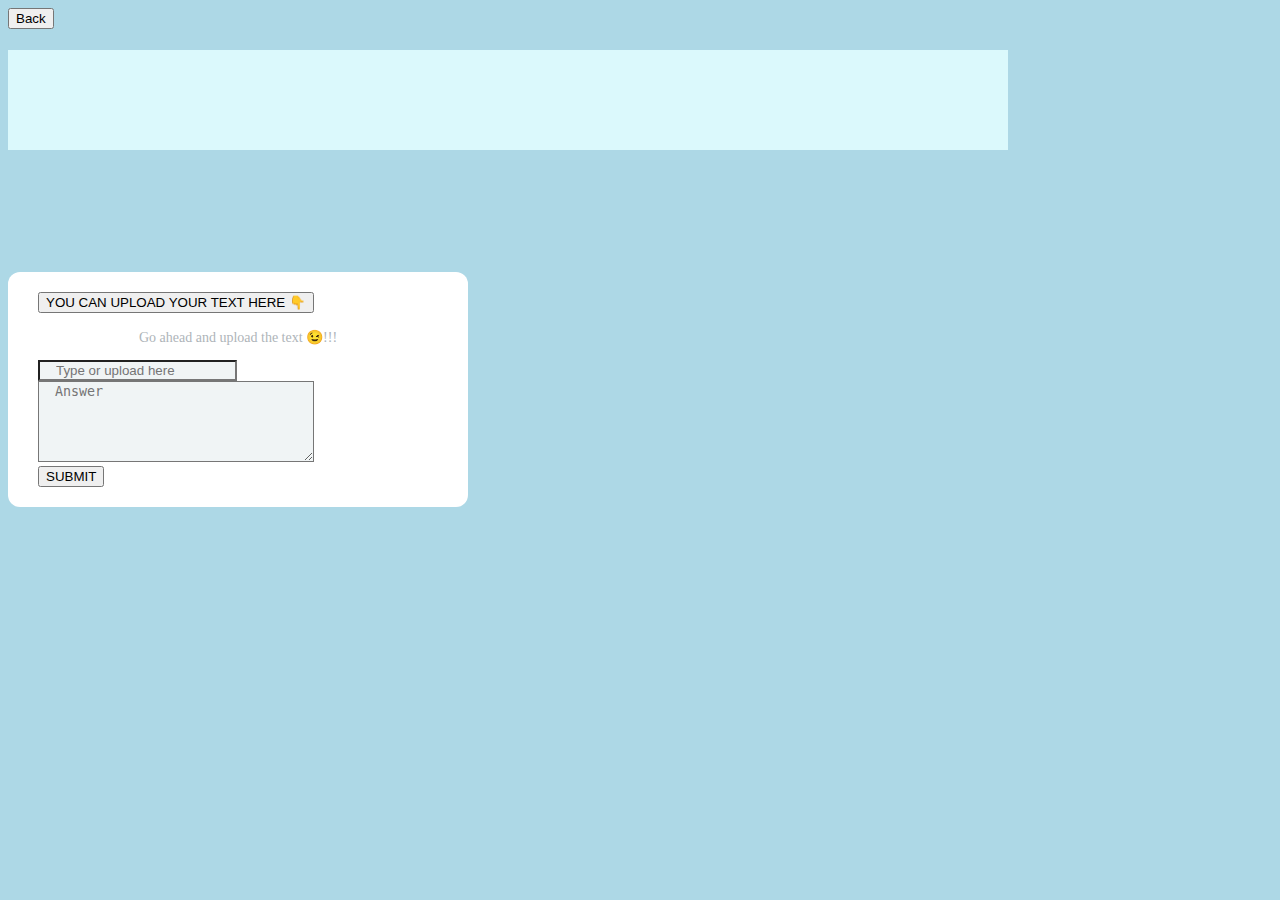
<file: templates/uploadtext.html>
<!DOCTYPE html>
<html lang="en">
<head>
    <meta charset="UTF-8">
    <meta http-equiv="X-UA-Compatible" content="IE=edge">
    <meta name="viewport" content="width=device-width, initial-scale=1.0">
    <link href="https://cdn.jsdelivr.net/npm/bootstrap@5.1.3/dist/css/bootstrap.min.css" rel="stylesheet" integrity="sha384-1BmE4kWBq78iYhFldvKuhfTAU6auU8tT94WrHftjDbrCEXSU1oBoqyl2QvZ6jIW3" crossorigin="anonymous">
    <link rel="stylesheet" href="../static/contact_style.css">

    <title>Upload Text</title>

    <div class="container">



  <button type="button" class="btn btn-info btn-block">Back</button>

  <body style="background-color: #DBF9FC">


</div>
</head>
<body>

    <h1 style="width:1000px;height:100px; background-color:#DBF9FC">

    </h1>

    <div>
        <div class="contact-form-wrapper d-flex justify-content-center">
          <form action="#" class="contact-form">

              <button type="button" class="btn btn-info">YOU CAN UPLOAD YOUR TEXT HERE 👇</button>


            <div>
              <P>

            
              </P>
              <p class="description">Go ahead and upload the text 😉!!!
              </p>
            </div>

            <div>
              <input type="text" class="form-control rounded border-white mb-3 form-input" id="name" placeholder="Type or upload here" required>
            </div>

            <div>
              <textarea id="message" class="form-control rounded border-white mb-3 form-text-area" rows="5" cols="30" placeholder="Answer" required></textarea>
            </div>
            <div class="container">


    <button type="button" class="btn btn-info">SUBMIT</button>

  </div>
          </form>
        </div>
      </div>
</body>
</html>
</file>
<file: contact_style.css>
body {
  background-color: #ADD8E6 !important;
  
}
  .contact-form-wrapper {
    padding: 100px 0;
  }
  
  .contact-form {
    padding: 20px 30px;
    background-color: #ffffff;
    border-radius: 12px;
    max-width: 400px;
  }
  .contact-form .form-input,
  .form-text-area {
    background-color: #f0f4f5;
    height: auto;
    padding-left: 16px;
  }
  .contact-form .form-control::-ms-input-placeholder {
    color: #aeb4b9;
   
  }
  .contact-form .title {
    text-align: center;
    font-size: 24px;
    font-weight: 500;
  }
  
  .contact-form .description {
    color: #aeb4b9;
    font-size: 14px;
    text-align: center;
  }
  
  .contact-form .submit-button-wrapper {
    text-align: center;
  }
  
  .contact-form .submit-button-wrapper input {
    border: none;
    border-radius: 4px;
    background-color: #7AD7F0;
    color: white;
    text-transform: uppercase;
    padding: 10px 60px;
    font-weight: 500;
    letter-spacing: 2px;
  }
</file>
<file: teamspage.css>
@import url('https://fonts.googleapis.com/css2?family=Parisienne&display=swap');

body{
      min-height: 100vh;
    display: flex;
    justify-content: center;
    align-items: center;
    flex-direction: column;
    background: #f2f2f2;
}
h1{
  color: #1c68b3 ;
  font-size:clamp(2.5rem, 10vw, 5rem);
  font-family: 'Parisienne', cursive;
}
.card-pink{
border-radius: 6px; 
  border-bottom:4px solid #ff2c95!important;
}
.card-blue{
border-radius: 6px; 
  border-bottom:4px solid #1c68b3 !important;
}

.col .card img{
aspect-ratio: 1 / 1;
  object-fit:cover;
}
.card-body{
  padding:1rem 1.5rem;
}
.card-body p{
  color:#4B5563;
}
.card-blue svg{
  fill:#1c68b3 ;
}
.card-pink svg{
  fill:#ff2c95;
}
.card-blue .card-footer p{
  color:#1c68b3 ;
}
.card-pink .card-footer p{
  color: #ff2c95;
}
.card-shape{
  position:relative;
}
.custom-shape-divider-bottom-1634717805 {
    position: absolute;
    bottom: -1px;
    left: 0;
    width: 100%;
    overflow: hidden;
    line-height: 0;
    transform: rotate(180deg);
}

.custom-shape-divider-bottom-1634717805 svg {
    position: relative;
    display: block;
    width: 100%;
    height: 50px;
}

.custom-shape-divider-bottom-1634717805 .shape-fill {
    fill: #FFFFFF;
}
a{
  text-decoration:none;

}
.member{
font-weight:bold;
font-size:1.5rem;
}
</file>
<file: static/contact_style.css>
body {
  background-color: #ADD8E6 !important;
  
}
  .contact-form-wrapper {
    padding: 100px 0;
  }
  
  .contact-form {
    padding: 20px 30px;
    background-color: #ffffff;
    border-radius: 12px;
    max-width: 400px;
  }
  .contact-form .form-input,
  .form-text-area {
    background-color: #f0f4f5;
    height: auto;
    padding-left: 16px;
  }
  .contact-form .form-control::-ms-input-placeholder {
    color: #aeb4b9;
   
  }
  .contact-form .title {
    text-align: center;
    font-size: 24px;
    font-weight: 500;
  }
  
  .contact-form .description {
    color: #aeb4b9;
    font-size: 14px;
    text-align: center;
  }
  
  .contact-form .submit-button-wrapper {
    text-align: center;
  }
  
  .contact-form .submit-button-wrapper input {
    border: none;
    border-radius: 4px;
    background-color: #7AD7F0;
    color: white;
    text-transform: uppercase;
    padding: 10px 60px;
    font-weight: 500;
    letter-spacing: 2px;
  }
</file>
<file: static/teamspage.css>
@import url('https://fonts.googleapis.com/css2?family=Parisienne&display=swap');

body{
      min-height: 100vh;
    display: flex;
    justify-content: center;
    align-items: center;
    flex-direction: column;
    background: #f2f2f2;
}
h1{
  color: #1c68b3 ;
  font-size:clamp(2.5rem, 10vw, 5rem);
  font-family: 'Parisienne', cursive;
}
.card-pink{
border-radius: 6px; 
  border-bottom:4px solid #ff2c95!important;
}
.card-blue{
border-radius: 6px; 
  border-bottom:4px solid #1c68b3 !important;
}

.col .card img{
aspect-ratio: 1 / 1;
  object-fit:cover;
}
.card-body{
  padding:1rem 1.5rem;
}
.card-body p{
  color:#4B5563;
}
.card-blue svg{
  fill:#1c68b3 ;
}
.card-pink svg{
  fill:#ff2c95;
}
.card-blue .card-footer p{
  color:#1c68b3 ;
}
.card-pink .card-footer p{
  color: #ff2c95;
}
.card-shape{
  position:relative;
}
.custom-shape-divider-bottom-1634717805 {
    position: absolute;
    bottom: -1px;
    left: 0;
    width: 100%;
    overflow: hidden;
    line-height: 0;
    transform: rotate(180deg);
}

.custom-shape-divider-bottom-1634717805 svg {
    position: relative;
    display: block;
    width: 100%;
    height: 50px;
}

.custom-shape-divider-bottom-1634717805 .shape-fill {
    fill: #FFFFFF;
}
a{
  text-decoration:none;

}
.member{
font-weight:bold;
font-size:1.5rem;
}
</file>
